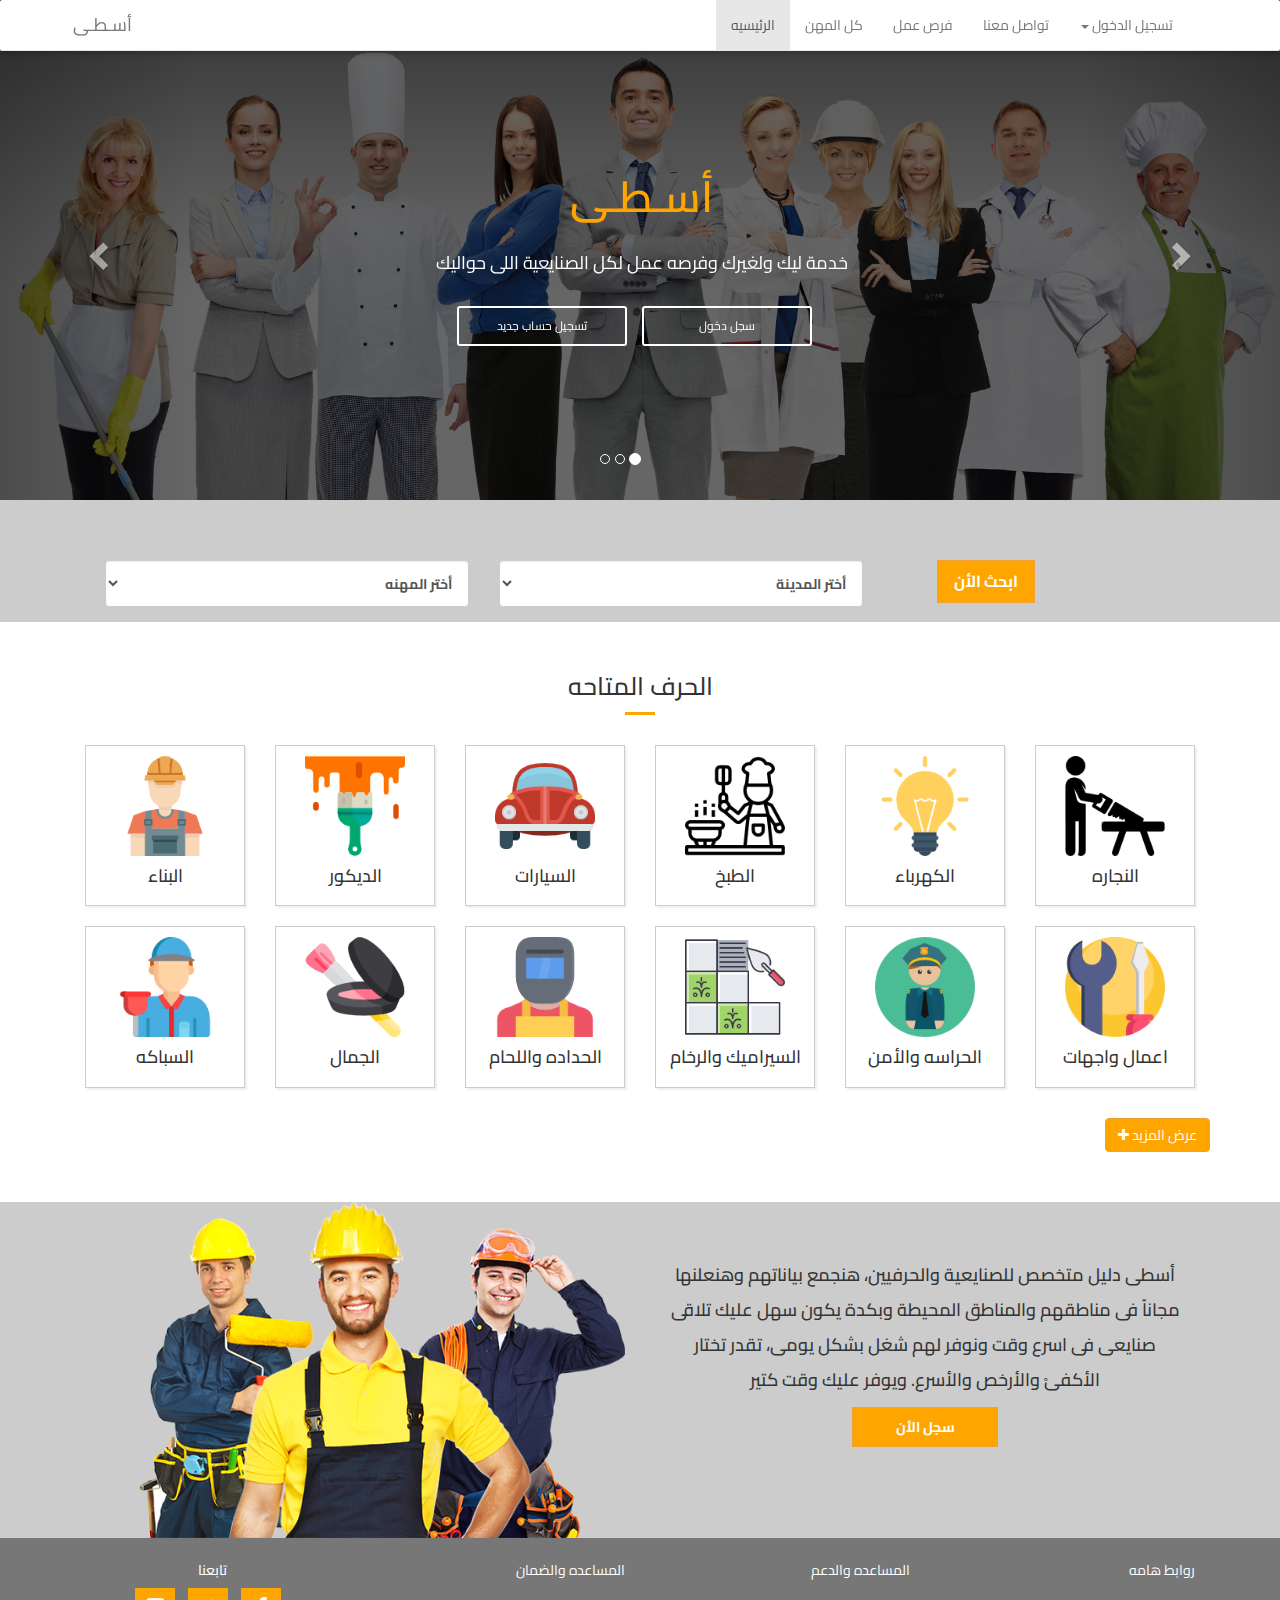
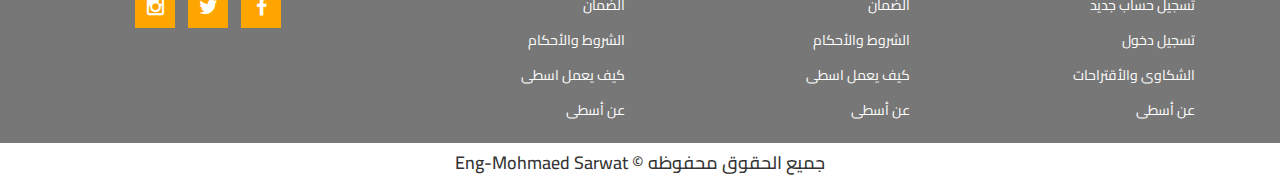
<file: index.html>
<!DOCTYPE html >
<html>
<head>
<meta charset="UTF8">	
<title>Home Page</title>
<!--Include Css Files -->
	    <link rel="stylesheet" href="css/bootstrap.css">
		<link rel="stylesheet" href="css/font-awesome.min.css">
       <link href="https://fonts.googleapis.com/css?family=Cairo" rel="stylesheet"> 
		<link rel="stylesheet" href="css/normalize.css">
		<link rel="stylesheet" href="css/style.css">
<!--End Including Css Files -->
</head>
<body>
    
	<!--Start Navbar-->
    
    <nav class="navbar navbar-default navbar-fixed-top navcarbox" role="navigation">

      <div class="container">
    <!-- Brand and toggle get grouped for better mobile display -->
    <div class="navbar-header">
      <button type="button" class="navbar-toggle" data-toggle="collapse" data-target="#bs-example-navbar-collapse-1">
        <span class="sr-only">Toggle navigation</span>
        <span class="icon-bar"></span>
        <span class="icon-bar"></span>
        <span class="icon-bar"></span>
      </button>
      <a class="navbar-brand" href="#">أسـطـى</a>
    </div>

    <!-- Collect the nav links, forms, and other content for toggling -->
    <div class="collapse navbar-collapse" id="bs-example-navbar-collapse-1">
      
      
      <ul class="nav navbar-nav navbar-right">
          <li class="active"><a href="index.html">الرئيسيه </a></li>
        <li><a href="#">كل المهن </a></li>
        <li><a href="#">فرص عمل </a></li>
             <li><a href="#">تواصل معنا  </a></li>
        <li class="dropdown pull-right">
          <a href="#" class="dropdown-toggle" data-toggle="dropdown">تسجيل  الدخول <b class="caret"></b></a>
          <ul class="dropdown-menu">
            <li><a href="#">سجل دخولك</a></li>
            <li><a href="#">تسجيل حساب </a></li>
            <li class="divider"></li>
            <li><a href="#"> تسجيل  خروج </a></li>
          </ul>
        </li>
   
      </ul>
    </div><!-- /.navbar-collapse -->
      </div><!-- /.container-collapse -->
  </nav>

    <!--End Navbar-->

	<!--Start Carousal --> 
    
    <div class="container-fluid">
	<div class="row">
		<!-- Carousel -->
		
    	<div id="carousel-example-generic" class="carousel slide" data-ride="carousel" data-interval="false">
			<!-- Indicators -->
			<ol class="carousel-indicators">
			  	<li data-target="#carousel-example-generic" data-slide-to="0" class="active"></li>
			    <li data-target="#carousel-example-generic" data-slide-to="1"></li>
			    <li data-target="#carousel-example-generic" data-slide-to="2"></li>
			</ol>
			<!-- Wrapper for slides -->
			<div class="carousel-inner">
			    <div class="item active">
			    	<img src="images/header/head1.jpg" alt="Second slide">
			    	<!-- Static Header -->
                    <div class="header-text text-center hidden-xs">
                       <div class="main_title">
			                <h2>أسـطـى </h2>
			                <p>خدمة ليك ولغيرك وفرصه عمل   لكل الصنايعية اللى حواليك</p>
	            </div>  <div class="">
                                <a class="btn btn-theme btn-sm btn-min-block" href="#">سجل دخول </a><a class="btn btn-theme btn-sm btn-min-block" href="#">تسجيل حساب جديد</a></div>
                    </div><!-- /header-text -->
			    </div>
			    <div class="item">
			    	<img src="images/header/head4.jpg" alt="Second slide">
			    	<!-- Static Header -->
                    <div class="header-text text-center hidden-xs">
                       <div class="main_title ">
			                 <h2>أسـطـى </h2>
			                <p>خدمة ليك ولغيرك وفرصه عمل   لكل الصنايعية اللى حواليك</p>
	            </div>  <div class="">
                                <a class="btn btn-theme btn-sm btn-min-block" href="#">سجل دخول </a><a class="btn btn-theme btn-sm btn-min-block" href="#">تسجيل حساب جديد</a></div>
                    </div><!-- /header-text -->
			    </div>
			   <div class="item">
			    	<img src="images/header/head2.jpg" alt="Second slide">
			    	<!-- Static Header -->
                    <div class="header-text text-center hidden-xs">
                       <div class="main_title ">
			                  <h2>أسـطـى </h2>
			                <p>خدمة ليك ولغيرك وفرصه عمل   لكل الصنايعية اللى حواليك</p>
	            </div>  <div class="">
                                <a class="btn btn-theme btn-sm btn-min-block" href="#">سجل دخول </a><a class="btn btn-theme btn-sm btn-min-block" href="#">تسجيل حساب جديد</a></div>
                    </div><!-- /header-text -->
			    </div>
			</div>
			<!-- Controls -->
			<a class="left carousel-control" href="#carousel-example-generic" data-slide="prev">
		    	<span class="glyphicon glyphicon-chevron-left"></span>
			</a>
			<a class="right carousel-control" href="#carousel-example-generic" data-slide="next">
		    	<span class="glyphicon glyphicon-chevron-right"></span>
			</a>
		</div>
	</div>
</div>
    
    <!--End Carousal -->
    
    <!--Start Search bar -->
    <div class="search-bars">
      <div class="container">
          <div class="row">
             <div class="col-md-10">
                 <form class="form-hoizontal">
                     <div class="form-group">
                        <div class="col-md-5">
                              <select class="form-control">
                               <option value="">أختر المهنه</option>
<optgroup label="السيارات">
<option value="سمكرى-سيارات">سمكرى سيارات</option>
<option value="كهربائى-سيارات">كهربائى سيارات</option>
<option value="دوكو-سيارات">دوكو سيارات</option>
<option value="فني-تكييف-سيارات">فني تكييف سيارات</option>
<option value="ميكانيكي-سيارات-الالمانى">ميكانيكي سيارات الالمانى</option>
<option value="ميكانيكي-عفشه">ميكانيكي عفشه </option>
<option value="ميكانيكي">ميكانيكي شكمانات</option>
<option value="ق">ميكانيكي ديزل </option>
<option value="ميكانيكي-كشف">ميكانيكي كشف</option>
<option value="قطع-غيار-السيارات-الفرنساوى">قطع غيار السيارات الفرنساوى</option>
<option value="سروجي-سيارات">سروجي سيارات</option>
<option value="ميكانيكى">ميكانيكى </option>
<option value="فنى-صناديق-سيارات">فنى صناديق سيارات </option>
<option value="ميكانيكى-عام">ميكانيكى عام</option>
<option value="ميكانيكي-فرامل-وتيل">ميكانيكي فرامل وتيل</option>
<option value="ميكانيكي-تبريد-وتكييف">ميكانيكي تبريد وتكييف</option>
<option value="صانيعى-دوكو-سيارات">صانيعى دوكو سيارات</option>
<option value="57">ميكانيكي معدات ثقيلة</option>
<option value="ميكانيكي-سيارات-بنزين">ميكانيكي سيارات بنزين</option>
<option value="مغسله-سيارات">مغسله سيارات</option>
<option value="4567">تاجر قطع غيار BMW</option>
<option value="تاجر-قطع-غيار-سيارات-المانى">تاجر قطع غيار سيارات المانى</option>
<option value="ميكانيكي-تصليح-كاوتش">ميكانيكي تصليح كاوتش</option>
</optgroup>
<optgroup label="البناء">
<option value="مهندس-معمارى">مهندس معمارى</option>
<option value="تجارة-رمال-واسمنت">تجارة رمال واسمنت</option>
<option value="عامل-شيال">عتال (شيال)</option>
<option value="بنا-عقارات">بنا عقارات</option>
<option value="بناء-قباب-ومأذن-وايقونات-اسلاميه">بناء قباب ومأذن وايقونات اسلاميه</option>
</optgroup>
<optgroup label="النجارة">
<option value="الوميتال">الوميتال</option>
<option value="استورجى">استورجى</option>
<option value="خراط">خراط</option>
<option value="نجار-موبيليا">نجار موبيليا</option>
<option value="نجار-مسلح">نجار مسلح</option>
<option value="نجار-باب-وشباك">نجار باب وشباك</option>
<option value="مقاول-معمارى">مقاول معمارى</option>
<option value="اويمجى">اويمجى</option>
</optgroup>
<optgroup label="الكهرباء">
<option value="كهربائى-عام">كهربائى عام</option>
<option value="كهربائى-سلسيون">كهربائى سلسيون</option>
<option value="كهربائى-ادوات-منزلية">كهربائى ادوات منزلية</option>
<option value="فنى-صيانة-دش">فنى صيانة دش</option>
<option value="فنى-صيانة-آلات-تصوير-مستندات">فنى صيانة آلات تصوير مستندات</option>
<option value="فنى-مصاعد">فنى مصاعد</option>
<option value="غرف-تبريد-وتجميد-ايس-ميكر">غرف تبريد وتجميد ايس ميكر</option>
<option value="فنى-مواتير">فنى مواتير</option>
<option value="كهربائى-باور-وكنترول">كهربائى باور وكنترول</option>
<option value="فنى-صيانة-أوناش">فنى صيانة  أوناش </option>
<option value="صيانة-وتركيب-التكييفات">صيانة وتركيب التكييفات</option>
<option value="فورمان-ماتريال-كنترول">فورمان ماتريال كنترول</option>
<option value="فنى-صيانة-مولدات-كهرباء">فنى صيانة مولدات كهرباء</option>
<option value="فنى-عزل-حرارى">فنى عزل حرارى</option>
</optgroup>
<optgroup label="الطبخ والمؤكلات">
<option value="شيف-مأكولات">شيف مأكولات</option>
<option value="شيف-مخبوزات">شيف مخبوزات</option>
<option value="شيف-حلويات">شيف حلويات</option>
<option value="شيف-جاردن-مانجيه">شيف جاردن مانجيه</option>
<option value="جزار">جزار</option>
<option value="صنايعى-منتجات-ألبان">صنايعى منتجات ألبان</option>
</optgroup>
<optgroup label="الديكور">
<option value="محار-حوائط">محار حوائط</option>
<option value="نحات">نحات</option>
<option value="فنى-نسيج">فنى نسيج</option>
<option value="رسام-زجاج">رسام زجاج</option>
<option value="فنى-زجاج">فنى زجاج</option>
<option value="فنى-نجف-و-تحف-وانتيكات">فنى نجف و تحف وانتيكات</option>
<option value="ارضيات-باركيه">ارضيات باركيه</option>
<option value="فنى-تركيب-موزاييك">فنى تركيب موزاييك</option>
<option value="صخور-صناعية-وشلالات">صخور صناعية وشلالات</option>
<option value="فنى-تركيب-موكيت">فنى تركيب موكيت</option>
<option value="بامبو-خيزران"> بامبو خيزران</option>
<option value="صيانة-وعمل-حمامات-السباحه">صيانة وعمل حمامات السباحه</option>
<option value="مهندس-ديكور">مهندس ديكور</option>
<option value="فنى-جبس">فنى جبس</option>
<option value="مشرف-تشطيبات-واعمال-بياض">مشرف تشطيبات واعمال بياض</option>
<option value="جبس-بورد">جبس بورد</option>
<option value="نقاش">نقاش</option>
</optgroup>
<optgroup label="السباكة">
<option value="فنى-طلمبات">فنى طلمبات</option>
<option value="فنى-فلاتر-وخزانات-ومحطات-المياه">فنى فلاتر وخزانات ومحطات المياه</option>
<option value="فنى-سخانات">فنى سخانات</option>
<option value="مسبك-معادن">مسبك معادن</option>
<option value="سباك">سباك</option>
</optgroup>
<optgroup label="الجمال">
<option value="كوافير-رجالى">كوافير رجالى (حلاق)</option>
<option value="ترزى-رجالى">ترزى رجالى (خياط)</option>
<option value="مصمم-ازياء">مصمم ازياء</option>
<option value="مصور-حفلات-وافراح">مصور حفلات وافراح</option>
<option value="تجهيز-لوازم-افراح">تجهيز لوازم افراح</option>
<option value="كوافير-حريمى">كوافير حريمى</option>
<option value="ترزى-حريمى">ترزى حريمى</option>
</optgroup>
<optgroup label="الحدادة واللحام">
<option value="حداد-مسلح">حداد مسلح</option>
<option value="لحام-كهرباء">لحام كهرباء</option>
<option value="حداد-فيرفوجية">حداد فيرفوجية</option>
<option value="حداد-جمالون-مصانع--براد">حداد جمالون مصانع - براد</option>
<option value="لحام-ارجون-وكهرباء-ضغط-عالى">لحام ارجون وكهرباء ضغط عالى</option>
<option value="فنى-خزن">فنى خزن</option>
<option value="حداد-كريتال">حداد  كريتال</option>
<option value="فنى-لحام-سى-تو">فنى لحام سى  تو</option>
<option value="حداد-عام">حداد عام</option>
</optgroup>
<optgroup label="اخرى">
<option value="منجد">منجد</option>
<option value="ساعاتى">ساعاتى</option>
<option value="مكوجى">مكوجى</option>
<option value="صنايعى-GRC">صنايعى GRC (خطاط دعاية واعلان)</option>
<option value="منجد-ستائر">منجد ستائر</option>
<option value="فنى-تركيب-كاميرات-مراقبه">فنى  تركيب كاميرات مراقبه</option>
<option value="فني-أطارات-وبطاريات">فني أطارات وبطاريات</option>
<option value="سائق-كلارك">سائق كلارك</option>
<option value="عامل-مكنة-اسلاك-شائكة">عامل مكنة اسلاك شائكة </option>
<option value="سائق-لودر">سائق لودر</option>
<option value="سائق-ونش">سائق ونش</option>
<option value="فنى-سقالات">فنى سقالات</option>
<option value="فنى-تركيب-دش">فنى تركيب دش</option>
<option value="سائق">سائق</option>
<option value="عامل-نظافة">عامل نظافة</option>
<option value="ميكانيكى-مصاعد">ميكانيكى مصاعد</option>
<option value="فنى-صيانة-موبيلات">فنى صيانة  موبيلات</option>
<option value="رعاة-مسنين">رعاة مسنين</option>
<option value="جناينى">جناينى</option>
<option value="فنى-تركيب-أنذار-حريق">فنى تركيب أنذار حريق </option>
</optgroup>
<optgroup label="السيراميك والرخام">
<option value="صنايعى-رخام">صنايعى رخام</option>
<option value="مبلط-سيراميك">مبلط  سيراميك</option>
<option value="صنايعي-مزيكوا">صنايعي مزيكوا</option>
</optgroup>
<optgroup label="الحراسة والأمن">
<option value="حارس-امن">حارس امن</option>
<option value="حارس-شخصى">حارس شخصى</option>
<option value="امين-مخازن">امين مخازن</option>
</optgroup>
<optgroup label="الكمبيوتر">
<option value="فنى-كمبيوتر">فنى كمبيوتر</option>
<option value="فنى-شبكات">فنى شبكات</option>
<option value="فنى-تركيب-كاميرات-مراقبة">فنى تركيب كاميرات مراقبة</option>
</optgroup>
<optgroup label="أعمال واجهات">
<option value="اعمال-وجهات-الالمونيوم">اعمال وجهات الالمونيوم</option>
</optgroup>
<optgroup label="أعمال حره">
<option value="عامل-أنتاج">عامل أنتاج</option>
                                  </optgroup>

                              </select>
                        </div>
                 </div>
          <div class="form-group">
                        <div class="col-md-5">
                      <select class="form-control">
                        <option value="">أختر المدينة</option>
<optgroup label="القاهره ">
<option value="46">المهندسين </option>
<option value="48">امبابه</option>
<option value="49">المطار</option>
<option value="64">زهراء المعادى</option>
<option value="65">المقطم</option>
<option value="66">القطاميه </option>
<option value="67">مدينة نصر </option>
<option value="68">زهراء مدينة نصر</option>
<option value="69">التجمع الخامس</option>
<option value="70">محور روض الفرج</option>
<option value="71">جامعة الدول العربية</option>
<option value="72">وادي  النيل</option>
<option value="74">ميدان هليوبليس</option>
<option value="75">الرحاب</option>
<option value="76">مدينه 6 اكتوبر</option>
<option value="77">البساتين الغربيه </option>
<option value="78">المعادى الجديده </option>
<option value="79">بولاق </option>
<option value="81">قصر النيل </option>
<option value="82">الزمالك</option>
<option value="84">مصر الجديده</option>
<option value="89">منشية  ناصر</option>
<option value="90">الزاويا الحمرا</option>
<option value="91">الشرابيه</option>
<option value="92">باب الشعريه</option>
<option value="93">الخليفه</option>
<option value="95">عابدين</option>
<option value="96">الاراسه</option>
<option value="97">وسط البلد</option>
<option value="98">العبور</option>
<option value="99">مدينة  بدر</option>
<option value="100">العباسيه</option>
<option value="101">الاميريه</option>
<option value="102">حدائق القبه</option>
<option value="105">مصر القديمه</option>
<option value="109">باب الخلق</option>
<option value="112">مدينه السلام</option>
<option value="114">رمسيس</option>
<option value="115">ارض اللواء</option>
<option value="116">البساتين</option>
<option value="118">الف مسكن</option>
<option value="122">جسر السويس</option>
<option value="123">السيده عائشه</option>
<option value="124">روكسي</option>
<option value="125">الحرفيين</option>
<option value="126">المريوطية</option>
<option value="131">الهضبة </option>
<option value="134">مدينتى </option>
<option value="135">التجمع الاول</option>
<option value="457">القاهره</option>
<option value="460">مكرم عبيد</option>
</optgroup>
<optgroup label="حلوان">
<option value="1">حلوان </option>
<option value="6">15 مايو </option>
<option value="16">حدائق حلوان </option>
<option value="18">المعسرة </option>
<option value="19">طرة الاسمنت </option>
<option value="20">كوتسيكا </option>
<option value="22">طره البلد</option>
<option value="23">سكنات المعادى </option>
<option value="24">المعادى</option>
<option value="28">حدايق المعادى</option>
<option value="33">دار السلام </option>
<option value="35">الزاهراء</option>
<option value="37">مارى جرجس </option>
<option value="38">الملك الصالح</option>
<option value="39">السيدة زينب</option>
<option value="40">سعد زغلول </option>
<option value="42">احمد عرابى </option>
<option value="43">غمره</option>
<option value="44">الدمرداش</option>
<option value="50">منشية الصدر</option>
<option value="51">كوبرى القبه</option>
<option value="52">حمامات القبه </option>
<option value="53">سراى االقبه </option>
<option value="54">حدائق الزيتون </option>
<option value="55">حلمية الزيتون </option>
<option value="56">عين حلوان</option>
<option value="57">جامعة حلوان</option>
<option value="58">وادى حوف</option>
<option value="59">المطريه </option>
<option value="60">عين شمس </option>
<option value="61">عزبة النخل </option>
<option value="62">المرج</option>
<option value="63">المرج  الجديده </option>
</optgroup>
<optgroup label="الجيزه ">
<option value="2">ساقية مكى </option>
<option value="3">ضواحى الجيزه </option>
<option value="4">محطة الجيزه </option>
<option value="5">فيصل</option>
<option value="7">جامعه القاهره</option>
<option value="9">البحوث</option>
<option value="12">دقى </option>
<option value="13">الجزيره ( أوبرا )</option>
<option value="15">السادات </option>
<option value="17">جمال عبد الناصر </option>
<option value="21">محمد نجيب </option>
<option value="25">عتبه</option>
<option value="26">حسنى مبارك</option>
<option value="27">مسره </option>
<option value="29">روض الفرج </option>
<option value="30">سانت تريز </option>
<option value="31">الخلفاوى</option>
<option value="32">المظلات</option>
<option value="34">كلية الزراعه </option>
<option value="36">المنيب</option>
<option value="45">شبرا</option>
<option value="80">جاردن سيتى </option>
<option value="85">المنيل </option>
<option value="87">الساحل</option>
<option value="88">الوايلى</option>
<option value="103">باب  اللوق</option>
<option value="104">باب اللوق</option>
<option value="106">الوراق</option>
<option value="107">الهرم</option>
<option value="108">صفط اللبن</option>
<option value="110">الحوامديه</option>
<option value="111">الطلبيه</option>
<option value="117">العمرانيه</option>
<option value="119">كرداسه</option>
<option value="120">ابو النمرس</option>
<option value="129">الخصوص</option>
<option value="236">أبو رواش</option>
<option value="237">آوسيم</option>
<option value="239">البدرشين</option>
<option value="240">البراجيل </option>
<option value="241">الحرانية</option>
<option value="243">الدقى </option>
<option value="244">الرمايه</option>
<option value="246">الصحفيين</option>
<option value="247">الصف </option>
<option value="248">العجوزة</option>
<option value="249">العزيزيه</option>
<option value="251">القريه الفرعونيه</option>
<option value="252">الكيت كات</option>
<option value="253">المنصوريه</option>
<option value="256">بتشيتل</option>
<option value="257">بولاق الدكرور</option>
<option value="258">ترسا</option>
<option value="259">جزيرة الدهب وكولدير</option>
<option value="260">حدائق الاهرام</option>
<option value="261">حى  الجيزه</option>
<option value="262">دهشور</option>
<option value="264">سقارة</option>
<option value="265">سوق الاحد</option>
<option value="266">صف البن</option>
<option value="269">كفر هرمس</option>
<option value="270">مركز الجيزه</option>
<option value="271">ميت عقبة </option>
<option value="272">ناهيا</option>
<option value="458">ابو رواش</option>
<option value="459">مدينة الشروق</option>
</optgroup>
<optgroup label="6 اكتوبر">
<option value="113">الشيخ زايد</option>
</optgroup>
<optgroup label="الاسكندرية">
<option value="171">أبو قير</option>
<option value="172">الازريطه</option>
<option value="173">الاسكندريه</option>
<option value="174">الجمرك</option>
<option value="175">الحضره</option>
<option value="176">الدخيله</option>
<option value="177">السيوف </option>
<option value="178">الصالحيه</option>
<option value="179">الظاهريه</option>
<option value="180">العامريه</option>
<option value="181">العصافره</option>
<option value="182">العطارين</option>
<option value="183">العوايد</option>
<option value="184">القبارى</option>
<option value="185">اللبان</option>
<option value="186">المعموره</option>
<option value="187">المكس</option>
<option value="188">المنتزه</option>
<option value="189">المندره</option>
<option value="190">المنشية </option>
<option value="191">النخيل</option>
<option value="192">النزهه</option>
<option value="193">الورديان</option>
<option value="194">باكوس</option>
<option value="195">بحرى والانفوشي</option>
<option value="196">برج العرب</option>
<option value="197">بولكلى </option>
<option value="198">راس التبين</option>
<option value="199">زيزينيا</option>
<option value="200">ستانلى</option>
<option value="201">سابا باشا</option>
<option value="202">سان ستيفانو</option>
<option value="203">سبورتينج</option>
<option value="204">سموحه</option>
<option value="205">سيدى بشر</option>
<option value="206">سيدى جابر</option>
<option value="207">شاطئ</option>
<option value="208">طوسون</option>
<option value="209">عجمى </option>
<option value="210">شدس</option>
<option value="211">فلمنج</option>
<option value="212">فيكتوريا</option>
<option value="213">كامب شيزار</option>
<option value="214">كرموز</option>
<option value="215">كفر عبده</option>
<option value="216">كليوباترا</option>
<option value="217">كوم الدكه</option>
<option value="218">لوران</option>
<option value="219">محرم بيك</option>
<option value="220">محطة الرمل</option>
<option value="221">ميامى</option>
<option value="222">مينا البصل</option>
</optgroup>
<optgroup label="القليوبية	">
<option value="121">شبرا الخيمه	</option>
<option value="128">بنها</option>
<option value="132">الخانقة</option>
<option value="357">الخانكه</option>
<option value="358">الخصوص</option>
<option value="360">القناطر الخيريه </option>
<option value="362">بهتيم</option>
<option value="364">شبين القناطر</option>
<option value="365">طوخ</option>
<option value="366">قليوب</option>
<option value="367">قها</option>
<option value="368">كفر شكر</option>
</optgroup>
<optgroup label="دمياط">
<option value="127">دمياط</option>
<option value="405">الروضه</option>
<option value="406">الزرقا</option>
<option value="407">السرو</option>
<option value="408">دياط الجديده</option>
<option value="409">راس البر</option>
<option value="410">عزبة البرج</option>
<option value="411">فارسكور</option>
<option value="412">كفر البطيخ</option>
<option value="413">كفر سعد</option>
<option value="414">مدينة دمياط</option>
</optgroup>
<optgroup label="كفر الشيخ">
<option value="447">البرلس</option>
<option value="448">الحامول</option>
<option value="449">الرياض</option>
<option value="450">بيلا</option>
<option value="451">دسوق</option>
<option value="452">سيدى سالم</option>
<option value="453">فوه</option>
<option value="454">قلين</option>
<option value="455">مدينة كفر الشيخ </option>
</optgroup>
<optgroup label="اسيوط">
<option value="140">مركز سعد سالم</option>
<option value="154">أبو تيح</option>
<option value="155">البدارى</option>
<option value="156">الغنايم</option>
<option value="157">الفتح</option>
<option value="158">القوصية</option>
<option value="159">ديروط</option>
<option value="160">ساحل سليم</option>
<option value="161">صدفا</option>
<option value="162">مدينة أسيوط</option>
<option value="163">منفلوط</option>
</optgroup>
<optgroup label="المنوفيه ">
<option value="130">قويسنا</option>
<option value="347">اسمون</option>
<option value="348">الباجور</option>
<option value="350">الشهداء</option>
<option value="351">بركة السبع</option>
<option value="352">سرس اللبان</option>
<option value="353">شبين الكوم</option>
<option value="355">منوف</option>
<option value="356">تلا</option>
</optgroup>
<optgroup label="طنطا">
<option value="133">طنطا المدينة</option>
</optgroup>
<optgroup label="الفيوم ">
<option value="138">الوادى الجديد</option>
<option value="339">اطسا</option>
<option value="340">ابشوى</option>
<option value="341">الفيوم الجديده</option>
<option value="342">سنورس</option>
<option value="343">طاميه</option>
<option value="344">مدينة الفيوم</option>
<option value="345">يوسف الصديق</option>
<option value="456">مركز  طاميه</option>
</optgroup>
<optgroup label="الشرقيه ">
<option value="139">الزقازيق</option>
<option value="322">ابو حماد</option>
<option value="323">ابو كبير</option>
<option value="324">اولاد صقر</option>
<option value="325">الابراهيمه</option>
<option value="326">الحسينيه</option>
<option value="327">الزقايق</option>
<option value="328">الصالحيه الجديده</option>
<option value="329">العاشر من رمضان</option>
<option value="330">القرين</option>
<option value="331">الفنايات</option>
<option value="332">بلبيس</option>
<option value="333">ديرب لحم</option>
<option value="334">فاقوس</option>
<option value="335">كفر صقر</option>
<option value="336">مشتول السوق</option>
<option value="337">مينا القمح</option>
<option value="338">مهيا</option>
</optgroup>
<optgroup label="أسوان ">
<option value="141">أبو  الريش</option>
<option value="142">أبو سمبل </option>
<option value="143">أدفو</option>
<option value="144">البصيلية </option>
<option value="145">الرديسيه</option>
<option value="146">السباعيه</option>
<option value="147">دراو</option>
<option value="148">صحارى</option>
<option value="149">كلابشة</option>
<option value="150">كوم أميو</option>
<option value="151">مدينة أسوان</option>
<option value="152">نصر النوبة </option>
<option value="153">ابنوب </option>
</optgroup>
<optgroup label="الاقصر">
<option value="164">الطود</option>
<option value="165">القرنه</option>
<option value="166">مدبنة الاقصر</option>
<option value="167">أرمنت</option>
<option value="168">الزينيه</option>
<option value="169">اسنا</option>
<option value="170">البياضيه</option>
</optgroup>
<optgroup label="الاسماعليه">
<option value="223">ابو صرير </option>
<option value="224">قنطره شرق</option>
<option value="225">قنطره غرب</option>
<option value="226">القصاصين</option>
<option value="227">التل الكبير</option>
<option value="228">فايد</option>
<option value="229">مدينة الاسماعليه</option>
</optgroup>
<optgroup label="البحر الاحمر">
<option value="230">الغردقه</option>
<option value="231">القصير</option>
<option value="232">راس غارب</option>
<option value="233">سفاجا</option>
<option value="234">شلاتين</option>
<option value="235">مرسى علم</option>
</optgroup>
<optgroup label="البحيره">
<option value="273">المحموديه</option>
<option value="274">ابو المطامير</option>
<option value="275">ابو حمص</option>
<option value="276">ادكو</option>
<option value="277">الدلنجات</option>
<option value="278">الرحمانيه</option>
<option value="279">النوباريه الجديده</option>
<option value="280">انتاى الجديده</option>
<option value="281">بدر</option>
<option value="282">حوش عيسي</option>
<option value="283">دمنهور</option>
<option value="284">رشيد</option>
<option value="285">كفر الدوار</option>
<option value="286">كوم حماده</option>
<option value="287">شيراخيت</option>
<option value="288">وادى النطرون</option>
</optgroup>
<optgroup label="الدقهليه">
<option value="289">اجا</option>
<option value="290">اخطاب</option>
<option value="291">الاجماليه</option>
<option value="292">السنبلاوين</option>
<option value="293">المطريه</option>
<option value="294">المنزله</option>
<option value="295">المنصوريه</option>
<option value="296">بلقاس</option>
<option value="297">لنى عبيد</option>
<option value="298">تمر الامديد</option>
<option value="299">جمصه</option>
<option value="300">دكرنس</option>
<option value="301">شربينى</option>
<option value="302">طلخا</option>
<option value="303">مدينة النصر</option>
<option value="304">ميت سلسبيب</option>
<option value="305">ميت غمر</option>
<option value="306">نبروه</option>
</optgroup>
<optgroup label="السويس">
<option value="308">العين السخنه</option>
<option value="309">حى الجنانين</option>
<option value="310">حى الاربعين</option>
<option value="311">حى عتاقة</option>
<option value="312">فيصل السويس</option>
</optgroup>
<optgroup label="الغربيه">
<option value="313">المنصه</option>
<option value="314">المحله الكبرى </option>
<option value="315">السنطه</option>
<option value="316">بسيون</option>
<option value="317">زفتى</option>
<option value="318">سمنود</option>
<option value="319">طنطا</option>
<option value="320">كفر الزيات</option>
<option value="321">قطور</option>
</optgroup>
<optgroup label="المنيا">
<option value="369">ابو قرفاص</option>
<option value="370">العدوه</option>
<option value="371">المنيا الجديده</option>
<option value="372">بنى مزار</option>
<option value="373">ديرمواس</option>
<option value="374">سمالوط</option>
<option value="375">مدينة المنيا  </option>
<option value="376">مطاى</option>
<option value="377">مغاغه ملوى</option>
</optgroup>
<optgroup label="الوادى الجديد">
<option value="378">الخارجه</option>
<option value="379">الداخله</option>
<option value="380">الفرافره</option>
<option value="381">باريس</option>
<option value="382">بلاط</option>
<option value="383">مدينة موط</option>
</optgroup>
<optgroup label="بنى سويف ">
<option value="384">اهناسيا</option>
<option value="385">الواسطى</option>
<option value="386">بيا</option>
<option value="387">ناصر</option>
<option value="388">بنى سويف الجديده</option>
<option value="389">سمسطا</option>
</optgroup>
<optgroup label="بورسعيد">
<option value="390">حى الجنوب </option>
<option value="391">حى الزهور</option>
<option value="392">حى الطواحى</option>
<option value="393">حى الشرق </option>
<option value="394">حى العرب</option>
<option value="395">مدينة بورفؤاد</option>
</optgroup>
<optgroup label="جنوب سيناء">
<option value="396">ابوريس</option>
<option value="397">ابو زينمه</option>
<option value="398">دهب</option>
<option value="399">رس السدر </option>
<option value="400">سانت كاثرين</option>
<option value="401">شرم الشيخ</option>
<option value="402">طابا</option>
<option value="403">طور سيناء</option>
<option value="404">نويبع</option>
</optgroup>
<optgroup label="سوهاج">
<option value="415">اخميم</option>
<option value="416">البيلنا</option>
<option value="417">العسيرات</option>
<option value="418">المراغه</option>
<option value="419">المنشاه</option>
<option value="420">جرجا</option>
<option value="421">جهينه</option>
<option value="422">دار السلام</option>
<option value="423">ساقلته</option>
<option value="424">طما</option>
<option value="425">طهطا</option>
</optgroup>
<optgroup label="شمال سيناء">
<option value="426">الحسنه</option>
<option value="427">الشيخ زويد</option>
<option value="428">العريش</option>
<option value="429">العبد</option>
<option value="430">نجل</option>
<option value="431">رفح</option>
</optgroup>
<optgroup label="قنا">
<option value="432">ابو تشت</option>
<option value="433">الوقف</option>
<option value="434">شنا</option>
<option value="435">فرشوط</option>
<option value="436">قفط</option>
<option value="437">قوص</option>
<option value="438">مدينة قنا</option>
<option value="439">نجع حمادى</option>
</optgroup>
<optgroup label="مطروح">
<option value="440">مرسي مطروح</option>
<option value="441">سيوه</option>
<option value="442">برانى</option>
<option value="443">النجيله</option>
<option value="444">العلمين</option>
<option value="445">الضيعه</option>
<option value="446">السلوم</option>
</optgroup>
                      </select>
                    
              </div>
                     </div>
                
            
                   <button class="btn btn-warning btn-lg">ابحث الأن</button>
                     </form>
                  </div>
              </div>
          </div> 
      </div>
    </div>
    <!--End Search bar -->
    
    <!--Start Elheraf Section -->
      <div class="jobs">
          <h3 class="text-center"> الحرف  المتاحه </h3>
            <div class="container">
                <div class="cat">
                
            <!--pakage-->
                <div class="row">
                  <div class="col-md-12">
                        <div class="col-md-2">
                  <div class="job">
                    <img src="images/catigores/worker.png" alt="worker">
                     <h4>البناء </h4>
                  </div>
              </div>
                        <div class="col-md-2">
                  <div class="job">
                    <img src="images/catigores/painting.png" alt="worker">
                     <h4>الديكور </h4>
                  </div>
              </div>
                        <div class="col-md-2">
                  <div class="job">
                    <img src="images/catigores/car.png" alt="worker">
                     <h4>السيارات  </h4>
                  </div>
              </div>
                        <div class="col-md-2">
                  <div class="job">
                    <img src="images/catigores/cooking.png" alt="worker">
                     <h4>الطبخ  </h4>
                  </div>
              </div>
                        <div class="col-md-2">
                  <div class="job">
                    <img src="images/catigores/idea.png" alt="worker">
                     <h4>الكهرباء  </h4>
                  </div>
              </div>
                        <div class="col-md-2">
                  <div class="job">
                    <img src="images/catigores/carpenter.png" alt="worker">
                     <h4>النجاره </h4>
                  </div>
              </div>
                </div>
               </div>
             <!--pakage-->
             <div class="row">
                <div class="col-md-12">
             <!--pakage-->
                    <div class="col-md-2">
                  <div class="job">
                    <img src="images/catigores/plumber.png" alt="worker">
                     <h4>السباكه  </h4>
                  </div>
              </div>
                    <div class="col-md-2">
                  <div class="job">
                    <img src="images/catigores/make-up.png" alt="worker">
                     <h4>الجمال  </h4>
                  </div>
              </div>
                    <div class="col-md-2">
                  <div class="job">
                    <img src="images/catigores/welder.png" alt="worker">
                     <h4>الحداده واللحام  </h4>
                  </div>
              </div>
                    <div class="col-md-2">
                  <div class="job">
                    <img src="images/catigores/tile.png" alt="worker">
                     <h4>السيراميك والرخام  </h4>
                  </div>
              </div>
                    <div class="col-md-2">
                  <div class="job">
                    <img src="images/catigores/policeman.png" alt="worker">
                     <h4>الحراسه والأمن  </h4>
                  </div>
              </div>
                    <div class="col-md-2">
                  <div class="job">
                    <img src="images/catigores/tools.png" alt="worker">
                     <h4>اعمال واجهات  </h4>
                  </div>
              </div>
             <!--pakage-->
                 </div>
            </div>
                
        
           
              
            

            
               </div>
               <a class="btn btn-warning">عرض المزيد <i class="fa fa-plus"></i></a> 
         
          </div>
     </div>
      
    <!--End Elheeref Section --> 
    
    <!--Start Description Section-->
      <div class="about">
         <div class="container">
           <div class="col-md-6">
              <img src="images/workers.png" alt="workers">
             </div>
             <div class="col-md-6">
                 <div class="description">
                 <h4> <span>أسطى</span> دليل متخصص للصنايعية والحرفيين، هنجمع بياناتهم وهنعلنها مجاناً فى مناطقهم والمناطق المحيطة وبكدة يكون سهل عليك تلاقى صنايعى فى اسرع وقت ونوفر لهم شغل بشكل يومى، تقدر تختار الأكفىْ والأرخص والأسرع. ويوفر عليك وقت كتير 
                 
                </h4>
                        <button class="btn btn-warning"> سجل الأن </button>
                 </div>
             </div>
          </div>
       </div>
      <!--End Description Section-->
    
    
    
    <!--Start Footer -->
     <div class="footer">
         <div class="container">
           <div class="col-md-3">
              <h5>تابعنا </h5>
               <ul class="social">
                   <li><i class="fa fa-facebook"></i></li>
                   <li><i class="fa fa-twitter"></i></li>
                   <li><i class="fa fa-instagram"></i></li>
                   
               </ul>
            </div> 
              <div class="col-md-3">
                 <ul class="links">
                     <li>المساعده والضمان </li>
                     <li> الضمان</li>
                     <li> الشروط والأحكام</li>
                     <li> كيف يعمل اسطى </li>
                     <li> عن أسطى</li>
                     
                 </ul>  
            </div> 
              <div class="col-md-3">
                   <ul class="links">
                     <li>المساعده والدعم </li>
                     <li> الضمان</li>
                     <li> الشروط والأحكام</li>
                     <li> كيف يعمل اسطى </li>
                     <li> عن أسطى</li>
                     
                 </ul>
            </div> 
             
                 <div class="col-md-3">
                   <ul class="links">
                     <li>روابط هامه  </li>
                     <li> تسجيل  حساب جديد </li>
                     <li>تسجيل  دخول </li>
                     <li>الشكاوى  والأقتراحات </li>
                     <li> عن أسطى</li>
                     
                 </ul>
            </div>
             
         
         </div>
     </div>
    <!--End Footer --> 
    
 <div class="sub-footer">
  <h4 class="text-center">جميع الحقوق محفوظه   &copy;  Eng-Mohmaed Sarwat</h4>   
    
 </div>
	
<!--Include Js Files -->
	<script src="js/jquery-1.12.0.min.js"></script>
	<script src="js/bootstrap.min.js"></script>
    <script src="js/wow.min.js"></script>
	<script src="js/active.js"></script>
<!--End Including Js Files -->
</body>
</html>
</file>
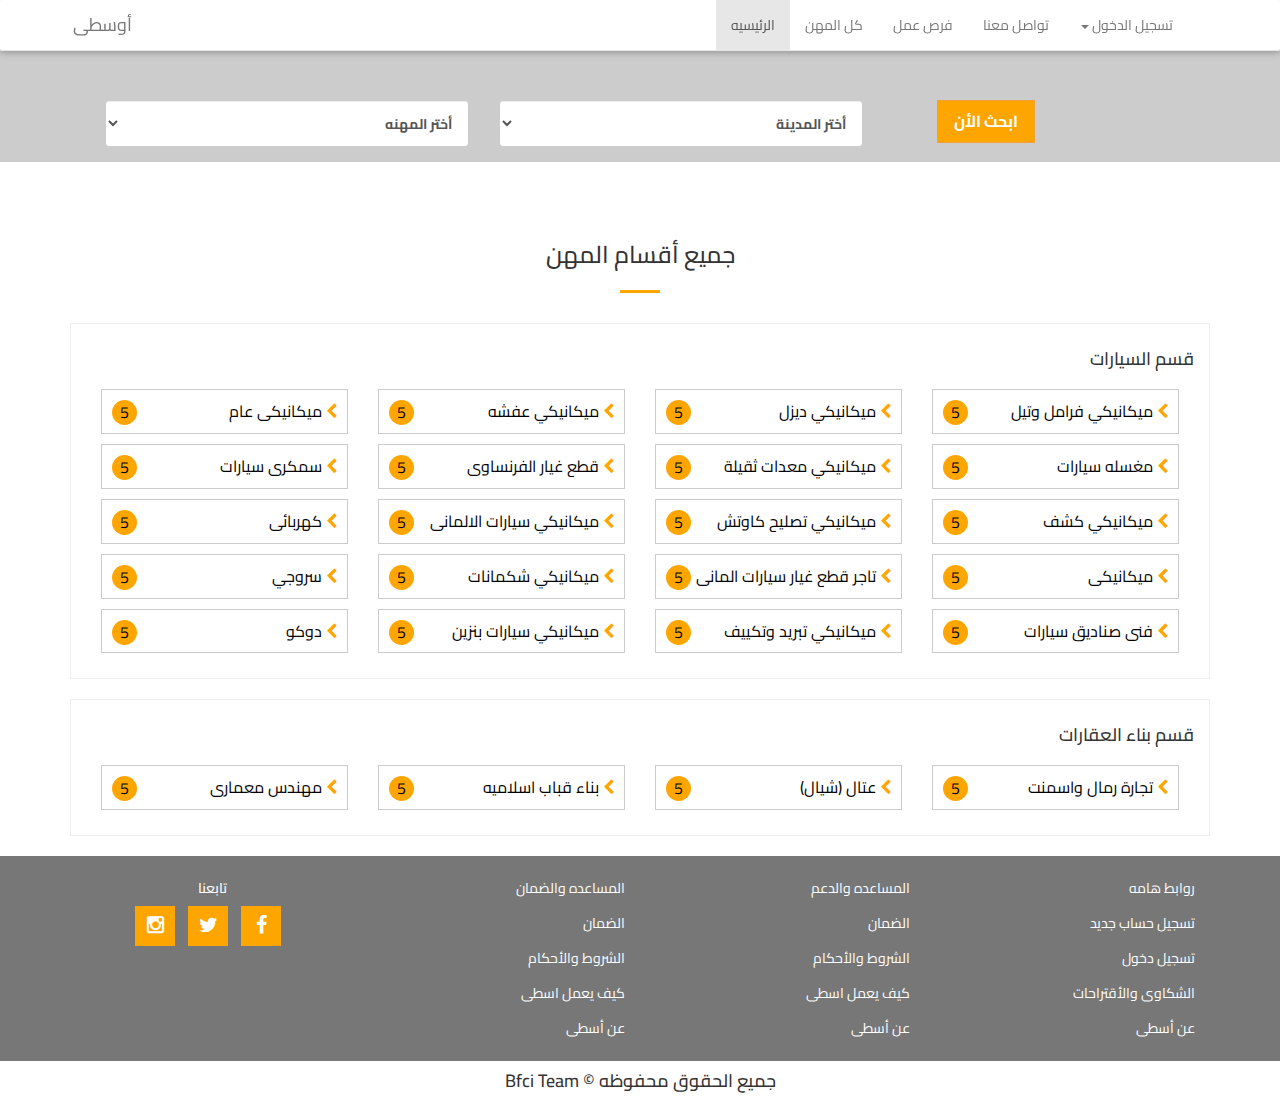
<file: catigory.html>
<!DOCTYPE html >
<html>
<head>
<meta charset="UTF8">	
<title>Home Page</title>
<!--Include Css Files -->
	    <link rel="stylesheet" href="css/bootstrap.css">
		<link rel="stylesheet" href="css/font-awesome.min.css">
       <link href="https://fonts.googleapis.com/css?family=Cairo" rel="stylesheet"> 
		<link rel="stylesheet" href="css/normalize.css">
		<link rel="stylesheet" href="css/style.css">
<!--End Including Css Files -->
</head>
<body>
    
	<!--Start Navbar-->
    
    <nav class="navbar navbar-default navbar-fixed-top navcarbox" role="navigation">

      <div class="container">
    <!-- Brand and toggle get grouped for better mobile display -->
    <div class="navbar-header">
      <button type="button" class="navbar-toggle" data-toggle="collapse" data-target="#bs-example-navbar-collapse-1">
        <span class="sr-only">Toggle navigation</span>
        <span class="icon-bar"></span>
        <span class="icon-bar"></span>
        <span class="icon-bar"></span>
      </button>
      <a class="navbar-brand" href="#">أوسطى</a>
    </div>

    <!-- Collect the nav links, forms, and other content for toggling -->
    <div class="collapse navbar-collapse" id="bs-example-navbar-collapse-1">
      
      
      <ul class="nav navbar-nav navbar-right">
          <li class="active"><a href="index.html">الرئيسيه </a></li>
        <li><a href="#">كل المهن </a></li>
        <li><a href="#">فرص عمل </a></li>
             <li><a href="#">تواصل معنا  </a></li>
        <li class="dropdown pull-right">
          <a href="#" class="dropdown-toggle" data-toggle="dropdown">تسجيل  الدخول <b class="caret"></b></a>
          <ul class="dropdown-menu">
            <li><a href="#">سجل دخولك</a></li>
            <li><a href="#">تسجيل حساب </a></li>
            <li class="divider"></li>
            <li><a href="#"> تسجيل  خروج </a></li>
          </ul>
        </li>
   
      </ul>
    </div><!-- /.navbar-collapse -->
      </div><!-- /.container-collapse -->
  </nav>

    <!--End Navbar-->
    
    
       
    <!--Start Search bar -->

    <div class="search-bars try-search">
      <div class="container">
          <div class="row">
             <div class="col-md-10">
                 <form class="form-hoizontal">
                     <div class="form-group">
                        <div class="col-md-5">
                            <select class="form-control">
                               <option value="">أختر المهنه</option>
<optgroup label="السيارات">
<option value="سمكرى-سيارات">سمكرى سيارات</option>
<option value="كهربائى-سيارات">كهربائى سيارات</option>
<option value="دوكو-سيارات">دوكو سيارات</option>
<option value="فني-تكييف-سيارات">فني تكييف سيارات</option>
<option value="ميكانيكي-سيارات-الالمانى">ميكانيكي سيارات الالمانى</option>
<option value="ميكانيكي-عفشه">ميكانيكي عفشه </option>
<option value="ميكانيكي">ميكانيكي شكمانات</option>
<option value="ق">ميكانيكي ديزل </option>
<option value="ميكانيكي-كشف">ميكانيكي كشف</option>
<option value="قطع-غيار-السيارات-الفرنساوى">قطع غيار السيارات الفرنساوى</option>
<option value="سروجي-سيارات">سروجي سيارات</option>
<option value="ميكانيكى">ميكانيكى </option>
<option value="فنى-صناديق-سيارات">فنى صناديق سيارات </option>
<option value="ميكانيكى-عام">ميكانيكى عام</option>
<option value="ميكانيكي-فرامل-وتيل">ميكانيكي فرامل وتيل</option>
<option value="ميكانيكي-تبريد-وتكييف">ميكانيكي تبريد وتكييف</option>
<option value="صانيعى-دوكو-سيارات">صانيعى دوكو سيارات</option>
<option value="57">ميكانيكي معدات ثقيلة</option>
<option value="ميكانيكي-سيارات-بنزين">ميكانيكي سيارات بنزين</option>
<option value="مغسله-سيارات">مغسله سيارات</option>
<option value="4567">تاجر قطع غيار BMW</option>
<option value="تاجر-قطع-غيار-سيارات-المانى">تاجر قطع غيار سيارات المانى</option>
<option value="ميكانيكي-تصليح-كاوتش">ميكانيكي تصليح كاوتش</option>
</optgroup>
<optgroup label="البناء">
<option value="مهندس-معمارى">مهندس معمارى</option>
<option value="تجارة-رمال-واسمنت">تجارة رمال واسمنت</option>
<option value="عامل-شيال">عتال (شيال)</option>
<option value="بنا-عقارات">بنا عقارات</option>
<option value="بناء-قباب-ومأذن-وايقونات-اسلاميه">بناء قباب ومأذن وايقونات اسلاميه</option>
</optgroup>
<optgroup label="النجارة">
<option value="الوميتال">الوميتال</option>
<option value="استورجى">استورجى</option>
<option value="خراط">خراط</option>
<option value="نجار-موبيليا">نجار موبيليا</option>
<option value="نجار-مسلح">نجار مسلح</option>
<option value="نجار-باب-وشباك">نجار باب وشباك</option>
<option value="مقاول-معمارى">مقاول معمارى</option>
<option value="اويمجى">اويمجى</option>
</optgroup>
<optgroup label="الكهرباء">
<option value="كهربائى-عام">كهربائى عام</option>
<option value="كهربائى-سلسيون">كهربائى سلسيون</option>
<option value="كهربائى-ادوات-منزلية">كهربائى ادوات منزلية</option>
<option value="فنى-صيانة-دش">فنى صيانة دش</option>
<option value="فنى-صيانة-آلات-تصوير-مستندات">فنى صيانة آلات تصوير مستندات</option>
<option value="فنى-مصاعد">فنى مصاعد</option>
<option value="غرف-تبريد-وتجميد-ايس-ميكر">غرف تبريد وتجميد ايس ميكر</option>
<option value="فنى-مواتير">فنى مواتير</option>
<option value="كهربائى-باور-وكنترول">كهربائى باور وكنترول</option>
<option value="فنى-صيانة-أوناش">فنى صيانة  أوناش </option>
<option value="صيانة-وتركيب-التكييفات">صيانة وتركيب التكييفات</option>
<option value="فورمان-ماتريال-كنترول">فورمان ماتريال كنترول</option>
<option value="فنى-صيانة-مولدات-كهرباء">فنى صيانة مولدات كهرباء</option>
<option value="فنى-عزل-حرارى">فنى عزل حرارى</option>
</optgroup>
<optgroup label="الطبخ والمؤكلات">
<option value="شيف-مأكولات">شيف مأكولات</option>
<option value="شيف-مخبوزات">شيف مخبوزات</option>
<option value="شيف-حلويات">شيف حلويات</option>
<option value="شيف-جاردن-مانجيه">شيف جاردن مانجيه</option>
<option value="جزار">جزار</option>
<option value="صنايعى-منتجات-ألبان">صنايعى منتجات ألبان</option>
</optgroup>
<optgroup label="الديكور">
<option value="محار-حوائط">محار حوائط</option>
<option value="نحات">نحات</option>
<option value="فنى-نسيج">فنى نسيج</option>
<option value="رسام-زجاج">رسام زجاج</option>
<option value="فنى-زجاج">فنى زجاج</option>
<option value="فنى-نجف-و-تحف-وانتيكات">فنى نجف و تحف وانتيكات</option>
<option value="ارضيات-باركيه">ارضيات باركيه</option>
<option value="فنى-تركيب-موزاييك">فنى تركيب موزاييك</option>
<option value="صخور-صناعية-وشلالات">صخور صناعية وشلالات</option>
<option value="فنى-تركيب-موكيت">فنى تركيب موكيت</option>
<option value="بامبو-خيزران"> بامبو خيزران</option>
<option value="صيانة-وعمل-حمامات-السباحه">صيانة وعمل حمامات السباحه</option>
<option value="مهندس-ديكور">مهندس ديكور</option>
<option value="فنى-جبس">فنى جبس</option>
<option value="مشرف-تشطيبات-واعمال-بياض">مشرف تشطيبات واعمال بياض</option>
<option value="جبس-بورد">جبس بورد</option>
<option value="نقاش">نقاش</option>
</optgroup>
<optgroup label="السباكة">
<option value="فنى-طلمبات">فنى طلمبات</option>
<option value="فنى-فلاتر-وخزانات-ومحطات-المياه">فنى فلاتر وخزانات ومحطات المياه</option>
<option value="فنى-سخانات">فنى سخانات</option>
<option value="مسبك-معادن">مسبك معادن</option>
<option value="سباك">سباك</option>
</optgroup>
<optgroup label="الجمال">
<option value="كوافير-رجالى">كوافير رجالى (حلاق)</option>
<option value="ترزى-رجالى">ترزى رجالى (خياط)</option>
<option value="مصمم-ازياء">مصمم ازياء</option>
<option value="مصور-حفلات-وافراح">مصور حفلات وافراح</option>
<option value="تجهيز-لوازم-افراح">تجهيز لوازم افراح</option>
<option value="كوافير-حريمى">كوافير حريمى</option>
<option value="ترزى-حريمى">ترزى حريمى</option>
</optgroup>
<optgroup label="الحدادة واللحام">
<option value="حداد-مسلح">حداد مسلح</option>
<option value="لحام-كهرباء">لحام كهرباء</option>
<option value="حداد-فيرفوجية">حداد فيرفوجية</option>
<option value="حداد-جمالون-مصانع--براد">حداد جمالون مصانع - براد</option>
<option value="لحام-ارجون-وكهرباء-ضغط-عالى">لحام ارجون وكهرباء ضغط عالى</option>
<option value="فنى-خزن">فنى خزن</option>
<option value="حداد-كريتال">حداد  كريتال</option>
<option value="فنى-لحام-سى-تو">فنى لحام سى  تو</option>
<option value="حداد-عام">حداد عام</option>
</optgroup>
<optgroup label="اخرى">
<option value="منجد">منجد</option>
<option value="ساعاتى">ساعاتى</option>
<option value="مكوجى">مكوجى</option>
<option value="صنايعى-GRC">صنايعى GRC (خطاط دعاية واعلان)</option>
<option value="منجد-ستائر">منجد ستائر</option>
<option value="فنى-تركيب-كاميرات-مراقبه">فنى  تركيب كاميرات مراقبه</option>
<option value="فني-أطارات-وبطاريات">فني أطارات وبطاريات</option>
<option value="سائق-كلارك">سائق كلارك</option>
<option value="عامل-مكنة-اسلاك-شائكة">عامل مكنة اسلاك شائكة </option>
<option value="سائق-لودر">سائق لودر</option>
<option value="سائق-ونش">سائق ونش</option>
<option value="فنى-سقالات">فنى سقالات</option>
<option value="فنى-تركيب-دش">فنى تركيب دش</option>
<option value="سائق">سائق</option>
<option value="عامل-نظافة">عامل نظافة</option>
<option value="ميكانيكى-مصاعد">ميكانيكى مصاعد</option>
<option value="فنى-صيانة-موبيلات">فنى صيانة  موبيلات</option>
<option value="رعاة-مسنين">رعاة مسنين</option>
<option value="جناينى">جناينى</option>
<option value="فنى-تركيب-أنذار-حريق">فنى تركيب أنذار حريق </option>
</optgroup>
<optgroup label="السيراميك والرخام">
<option value="صنايعى-رخام">صنايعى رخام</option>
<option value="مبلط-سيراميك">مبلط  سيراميك</option>
<option value="صنايعي-مزيكوا">صنايعي مزيكوا</option>
</optgroup>
<optgroup label="الحراسة والأمن">
<option value="حارس-امن">حارس امن</option>
<option value="حارس-شخصى">حارس شخصى</option>
<option value="امين-مخازن">امين مخازن</option>
</optgroup>
<optgroup label="الكمبيوتر">
<option value="فنى-كمبيوتر">فنى كمبيوتر</option>
<option value="فنى-شبكات">فنى شبكات</option>
<option value="فنى-تركيب-كاميرات-مراقبة">فنى تركيب كاميرات مراقبة</option>
</optgroup>
<optgroup label="أعمال واجهات">
<option value="اعمال-وجهات-الالمونيوم">اعمال وجهات الالمونيوم</option>
</optgroup>
<optgroup label="أعمال حره">
<option value="عامل-أنتاج">عامل أنتاج</option>
                                  </optgroup>

                              </select>
                        </div>
                 </div>
          <div class="form-group">
                        <div class="col-md-5">
                      <select class="form-control">
                       <option value="">أختر المدينة</option>
<optgroup label="القاهره ">
<option value="46">المهندسين </option>
<option value="48">امبابه</option>
<option value="49">المطار</option>
<option value="64">زهراء المعادى</option>
<option value="65">المقطم</option>
<option value="66">القطاميه </option>
<option value="67">مدينة نصر </option>
<option value="68">زهراء مدينة نصر</option>
<option value="69">التجمع الخامس</option>
<option value="70">محور روض الفرج</option>
<option value="71">جامعة الدول العربية</option>
<option value="72">وادي  النيل</option>
<option value="74">ميدان هليوبليس</option>
<option value="75">الرحاب</option>
<option value="76">مدينه 6 اكتوبر</option>
<option value="77">البساتين الغربيه </option>
<option value="78">المعادى الجديده </option>
<option value="79">بولاق </option>
<option value="81">قصر النيل </option>
<option value="82">الزمالك</option>
<option value="84">مصر الجديده</option>
<option value="89">منشية  ناصر</option>
<option value="90">الزاويا الحمرا</option>
<option value="91">الشرابيه</option>
<option value="92">باب الشعريه</option>
<option value="93">الخليفه</option>
<option value="95">عابدين</option>
<option value="96">الاراسه</option>
<option value="97">وسط البلد</option>
<option value="98">العبور</option>
<option value="99">مدينة  بدر</option>
<option value="100">العباسيه</option>
<option value="101">الاميريه</option>
<option value="102">حدائق القبه</option>
<option value="105">مصر القديمه</option>
<option value="109">باب الخلق</option>
<option value="112">مدينه السلام</option>
<option value="114">رمسيس</option>
<option value="115">ارض اللواء</option>
<option value="116">البساتين</option>
<option value="118">الف مسكن</option>
<option value="122">جسر السويس</option>
<option value="123">السيده عائشه</option>
<option value="124">روكسي</option>
<option value="125">الحرفيين</option>
<option value="126">المريوطية</option>
<option value="131">الهضبة </option>
<option value="134">مدينتى </option>
<option value="135">التجمع الاول</option>
<option value="457">القاهره</option>
<option value="460">مكرم عبيد</option>
</optgroup>
<optgroup label="حلوان">
<option value="1">حلوان </option>
<option value="6">15 مايو </option>
<option value="16">حدائق حلوان </option>
<option value="18">المعسرة </option>
<option value="19">طرة الاسمنت </option>
<option value="20">كوتسيكا </option>
<option value="22">طره البلد</option>
<option value="23">سكنات المعادى </option>
<option value="24">المعادى</option>
<option value="28">حدايق المعادى</option>
<option value="33">دار السلام </option>
<option value="35">الزاهراء</option>
<option value="37">مارى جرجس </option>
<option value="38">الملك الصالح</option>
<option value="39">السيدة زينب</option>
<option value="40">سعد زغلول </option>
<option value="42">احمد عرابى </option>
<option value="43">غمره</option>
<option value="44">الدمرداش</option>
<option value="50">منشية الصدر</option>
<option value="51">كوبرى القبه</option>
<option value="52">حمامات القبه </option>
<option value="53">سراى االقبه </option>
<option value="54">حدائق الزيتون </option>
<option value="55">حلمية الزيتون </option>
<option value="56">عين حلوان</option>
<option value="57">جامعة حلوان</option>
<option value="58">وادى حوف</option>
<option value="59">المطريه </option>
<option value="60">عين شمس </option>
<option value="61">عزبة النخل </option>
<option value="62">المرج</option>
<option value="63">المرج  الجديده </option>
</optgroup>
<optgroup label="الجيزه ">
<option value="2">ساقية مكى </option>
<option value="3">ضواحى الجيزه </option>
<option value="4">محطة الجيزه </option>
<option value="5">فيصل</option>
<option value="7">جامعه القاهره</option>
<option value="9">البحوث</option>
<option value="12">دقى </option>
<option value="13">الجزيره ( أوبرا )</option>
<option value="15">السادات </option>
<option value="17">جمال عبد الناصر </option>
<option value="21">محمد نجيب </option>
<option value="25">عتبه</option>
<option value="26">حسنى مبارك</option>
<option value="27">مسره </option>
<option value="29">روض الفرج </option>
<option value="30">سانت تريز </option>
<option value="31">الخلفاوى</option>
<option value="32">المظلات</option>
<option value="34">كلية الزراعه </option>
<option value="36">المنيب</option>
<option value="45">شبرا</option>
<option value="80">جاردن سيتى </option>
<option value="85">المنيل </option>
<option value="87">الساحل</option>
<option value="88">الوايلى</option>
<option value="103">باب  اللوق</option>
<option value="104">باب اللوق</option>
<option value="106">الوراق</option>
<option value="107">الهرم</option>
<option value="108">صفط اللبن</option>
<option value="110">الحوامديه</option>
<option value="111">الطلبيه</option>
<option value="117">العمرانيه</option>
<option value="119">كرداسه</option>
<option value="120">ابو النمرس</option>
<option value="129">الخصوص</option>
<option value="236">أبو رواش</option>
<option value="237">آوسيم</option>
<option value="239">البدرشين</option>
<option value="240">البراجيل </option>
<option value="241">الحرانية</option>
<option value="243">الدقى </option>
<option value="244">الرمايه</option>
<option value="246">الصحفيين</option>
<option value="247">الصف </option>
<option value="248">العجوزة</option>
<option value="249">العزيزيه</option>
<option value="251">القريه الفرعونيه</option>
<option value="252">الكيت كات</option>
<option value="253">المنصوريه</option>
<option value="256">بتشيتل</option>
<option value="257">بولاق الدكرور</option>
<option value="258">ترسا</option>
<option value="259">جزيرة الدهب وكولدير</option>
<option value="260">حدائق الاهرام</option>
<option value="261">حى  الجيزه</option>
<option value="262">دهشور</option>
<option value="264">سقارة</option>
<option value="265">سوق الاحد</option>
<option value="266">صف البن</option>
<option value="269">كفر هرمس</option>
<option value="270">مركز الجيزه</option>
<option value="271">ميت عقبة </option>
<option value="272">ناهيا</option>
<option value="458">ابو رواش</option>
<option value="459">مدينة الشروق</option>
</optgroup>
<optgroup label="6 اكتوبر">
<option value="113">الشيخ زايد</option>
</optgroup>
<optgroup label="الاسكندرية">
<option value="171">أبو قير</option>
<option value="172">الازريطه</option>
<option value="173">الاسكندريه</option>
<option value="174">الجمرك</option>
<option value="175">الحضره</option>
<option value="176">الدخيله</option>
<option value="177">السيوف </option>
<option value="178">الصالحيه</option>
<option value="179">الظاهريه</option>
<option value="180">العامريه</option>
<option value="181">العصافره</option>
<option value="182">العطارين</option>
<option value="183">العوايد</option>
<option value="184">القبارى</option>
<option value="185">اللبان</option>
<option value="186">المعموره</option>
<option value="187">المكس</option>
<option value="188">المنتزه</option>
<option value="189">المندره</option>
<option value="190">المنشية </option>
<option value="191">النخيل</option>
<option value="192">النزهه</option>
<option value="193">الورديان</option>
<option value="194">باكوس</option>
<option value="195">بحرى والانفوشي</option>
<option value="196">برج العرب</option>
<option value="197">بولكلى </option>
<option value="198">راس التبين</option>
<option value="199">زيزينيا</option>
<option value="200">ستانلى</option>
<option value="201">سابا باشا</option>
<option value="202">سان ستيفانو</option>
<option value="203">سبورتينج</option>
<option value="204">سموحه</option>
<option value="205">سيدى بشر</option>
<option value="206">سيدى جابر</option>
<option value="207">شاطئ</option>
<option value="208">طوسون</option>
<option value="209">عجمى </option>
<option value="210">شدس</option>
<option value="211">فلمنج</option>
<option value="212">فيكتوريا</option>
<option value="213">كامب شيزار</option>
<option value="214">كرموز</option>
<option value="215">كفر عبده</option>
<option value="216">كليوباترا</option>
<option value="217">كوم الدكه</option>
<option value="218">لوران</option>
<option value="219">محرم بيك</option>
<option value="220">محطة الرمل</option>
<option value="221">ميامى</option>
<option value="222">مينا البصل</option>
</optgroup>
<optgroup label="القليوبية	">
<option value="121">شبرا الخيمه	</option>
<option value="128">بنها</option>
<option value="132">الخانقة</option>
<option value="357">الخانكه</option>
<option value="358">الخصوص</option>
<option value="360">القناطر الخيريه </option>
<option value="362">بهتيم</option>
<option value="364">شبين القناطر</option>
<option value="365">طوخ</option>
<option value="366">قليوب</option>
<option value="367">قها</option>
<option value="368">كفر شكر</option>
</optgroup>
<optgroup label="دمياط">
<option value="127">دمياط</option>
<option value="405">الروضه</option>
<option value="406">الزرقا</option>
<option value="407">السرو</option>
<option value="408">دياط الجديده</option>
<option value="409">راس البر</option>
<option value="410">عزبة البرج</option>
<option value="411">فارسكور</option>
<option value="412">كفر البطيخ</option>
<option value="413">كفر سعد</option>
<option value="414">مدينة دمياط</option>
</optgroup>
<optgroup label="كفر الشيخ">
<option value="447">البرلس</option>
<option value="448">الحامول</option>
<option value="449">الرياض</option>
<option value="450">بيلا</option>
<option value="451">دسوق</option>
<option value="452">سيدى سالم</option>
<option value="453">فوه</option>
<option value="454">قلين</option>
<option value="455">مدينة كفر الشيخ </option>
</optgroup>
<optgroup label="اسيوط">
<option value="140">مركز سعد سالم</option>
<option value="154">أبو تيح</option>
<option value="155">البدارى</option>
<option value="156">الغنايم</option>
<option value="157">الفتح</option>
<option value="158">القوصية</option>
<option value="159">ديروط</option>
<option value="160">ساحل سليم</option>
<option value="161">صدفا</option>
<option value="162">مدينة أسيوط</option>
<option value="163">منفلوط</option>
</optgroup>
<optgroup label="المنوفيه ">
<option value="130">قويسنا</option>
<option value="347">اسمون</option>
<option value="348">الباجور</option>
<option value="350">الشهداء</option>
<option value="351">بركة السبع</option>
<option value="352">سرس اللبان</option>
<option value="353">شبين الكوم</option>
<option value="355">منوف</option>
<option value="356">تلا</option>
</optgroup>
<optgroup label="طنطا">
<option value="133">طنطا المدينة</option>
</optgroup>
<optgroup label="الفيوم ">
<option value="138">الوادى الجديد</option>
<option value="339">اطسا</option>
<option value="340">ابشوى</option>
<option value="341">الفيوم الجديده</option>
<option value="342">سنورس</option>
<option value="343">طاميه</option>
<option value="344">مدينة الفيوم</option>
<option value="345">يوسف الصديق</option>
<option value="456">مركز  طاميه</option>
</optgroup>
<optgroup label="الشرقيه ">
<option value="139">الزقازيق</option>
<option value="322">ابو حماد</option>
<option value="323">ابو كبير</option>
<option value="324">اولاد صقر</option>
<option value="325">الابراهيمه</option>
<option value="326">الحسينيه</option>
<option value="327">الزقايق</option>
<option value="328">الصالحيه الجديده</option>
<option value="329">العاشر من رمضان</option>
<option value="330">القرين</option>
<option value="331">الفنايات</option>
<option value="332">بلبيس</option>
<option value="333">ديرب لحم</option>
<option value="334">فاقوس</option>
<option value="335">كفر صقر</option>
<option value="336">مشتول السوق</option>
<option value="337">مينا القمح</option>
<option value="338">مهيا</option>
</optgroup>
<optgroup label="أسوان ">
<option value="141">أبو  الريش</option>
<option value="142">أبو سمبل </option>
<option value="143">أدفو</option>
<option value="144">البصيلية </option>
<option value="145">الرديسيه</option>
<option value="146">السباعيه</option>
<option value="147">دراو</option>
<option value="148">صحارى</option>
<option value="149">كلابشة</option>
<option value="150">كوم أميو</option>
<option value="151">مدينة أسوان</option>
<option value="152">نصر النوبة </option>
<option value="153">ابنوب </option>
</optgroup>
<optgroup label="الاقصر">
<option value="164">الطود</option>
<option value="165">القرنه</option>
<option value="166">مدبنة الاقصر</option>
<option value="167">أرمنت</option>
<option value="168">الزينيه</option>
<option value="169">اسنا</option>
<option value="170">البياضيه</option>
</optgroup>
<optgroup label="الاسماعليه">
<option value="223">ابو صرير </option>
<option value="224">قنطره شرق</option>
<option value="225">قنطره غرب</option>
<option value="226">القصاصين</option>
<option value="227">التل الكبير</option>
<option value="228">فايد</option>
<option value="229">مدينة الاسماعليه</option>
</optgroup>
<optgroup label="البحر الاحمر">
<option value="230">الغردقه</option>
<option value="231">القصير</option>
<option value="232">راس غارب</option>
<option value="233">سفاجا</option>
<option value="234">شلاتين</option>
<option value="235">مرسى علم</option>
</optgroup>
<optgroup label="البحيره">
<option value="273">المحموديه</option>
<option value="274">ابو المطامير</option>
<option value="275">ابو حمص</option>
<option value="276">ادكو</option>
<option value="277">الدلنجات</option>
<option value="278">الرحمانيه</option>
<option value="279">النوباريه الجديده</option>
<option value="280">انتاى الجديده</option>
<option value="281">بدر</option>
<option value="282">حوش عيسي</option>
<option value="283">دمنهور</option>
<option value="284">رشيد</option>
<option value="285">كفر الدوار</option>
<option value="286">كوم حماده</option>
<option value="287">شيراخيت</option>
<option value="288">وادى النطرون</option>
</optgroup>
<optgroup label="الدقهليه">
<option value="289">اجا</option>
<option value="290">اخطاب</option>
<option value="291">الاجماليه</option>
<option value="292">السنبلاوين</option>
<option value="293">المطريه</option>
<option value="294">المنزله</option>
<option value="295">المنصوريه</option>
<option value="296">بلقاس</option>
<option value="297">لنى عبيد</option>
<option value="298">تمر الامديد</option>
<option value="299">جمصه</option>
<option value="300">دكرنس</option>
<option value="301">شربينى</option>
<option value="302">طلخا</option>
<option value="303">مدينة النصر</option>
<option value="304">ميت سلسبيب</option>
<option value="305">ميت غمر</option>
<option value="306">نبروه</option>
</optgroup>
<optgroup label="السويس">
<option value="308">العين السخنه</option>
<option value="309">حى الجنانين</option>
<option value="310">حى الاربعين</option>
<option value="311">حى عتاقة</option>
<option value="312">فيصل السويس</option>
</optgroup>
<optgroup label="الغربيه">
<option value="313">المنصه</option>
<option value="314">المحله الكبرى </option>
<option value="315">السنطه</option>
<option value="316">بسيون</option>
<option value="317">زفتى</option>
<option value="318">سمنود</option>
<option value="319">طنطا</option>
<option value="320">كفر الزيات</option>
<option value="321">قطور</option>
</optgroup>
<optgroup label="المنيا">
<option value="369">ابو قرفاص</option>
<option value="370">العدوه</option>
<option value="371">المنيا الجديده</option>
<option value="372">بنى مزار</option>
<option value="373">ديرمواس</option>
<option value="374">سمالوط</option>
<option value="375">مدينة المنيا  </option>
<option value="376">مطاى</option>
<option value="377">مغاغه ملوى</option>
</optgroup>
<optgroup label="الوادى الجديد">
<option value="378">الخارجه</option>
<option value="379">الداخله</option>
<option value="380">الفرافره</option>
<option value="381">باريس</option>
<option value="382">بلاط</option>
<option value="383">مدينة موط</option>
</optgroup>
<optgroup label="بنى سويف ">
<option value="384">اهناسيا</option>
<option value="385">الواسطى</option>
<option value="386">بيا</option>
<option value="387">ناصر</option>
<option value="388">بنى سويف الجديده</option>
<option value="389">سمسطا</option>
</optgroup>
<optgroup label="بورسعيد">
<option value="390">حى الجنوب </option>
<option value="391">حى الزهور</option>
<option value="392">حى الطواحى</option>
<option value="393">حى الشرق </option>
<option value="394">حى العرب</option>
<option value="395">مدينة بورفؤاد</option>
</optgroup>
<optgroup label="جنوب سيناء">
<option value="396">ابوريس</option>
<option value="397">ابو زينمه</option>
<option value="398">دهب</option>
<option value="399">رس السدر </option>
<option value="400">سانت كاثرين</option>
<option value="401">شرم الشيخ</option>
<option value="402">طابا</option>
<option value="403">طور سيناء</option>
<option value="404">نويبع</option>
</optgroup>
<optgroup label="سوهاج">
<option value="415">اخميم</option>
<option value="416">البيلنا</option>
<option value="417">العسيرات</option>
<option value="418">المراغه</option>
<option value="419">المنشاه</option>
<option value="420">جرجا</option>
<option value="421">جهينه</option>
<option value="422">دار السلام</option>
<option value="423">ساقلته</option>
<option value="424">طما</option>
<option value="425">طهطا</option>
</optgroup>
<optgroup label="شمال سيناء">
<option value="426">الحسنه</option>
<option value="427">الشيخ زويد</option>
<option value="428">العريش</option>
<option value="429">العبد</option>
<option value="430">نجل</option>
<option value="431">رفح</option>
</optgroup>
<optgroup label="قنا">
<option value="432">ابو تشت</option>
<option value="433">الوقف</option>
<option value="434">شنا</option>
<option value="435">فرشوط</option>
<option value="436">قفط</option>
<option value="437">قوص</option>
<option value="438">مدينة قنا</option>
<option value="439">نجع حمادى</option>
</optgroup>
<optgroup label="مطروح">
<option value="440">مرسي مطروح</option>
<option value="441">سيوه</option>
<option value="442">برانى</option>
<option value="443">النجيله</option>
<option value="444">العلمين</option>
<option value="445">الضيعه</option>
<option value="446">السلوم</option>
</optgroup>
                      </select>
                    
              </div>
                     </div>
                
            
                   <button class="btn btn-warning btn-lg">ابحث الأن</button>
                     </form>
                  </div>
              </div>
          </div> 
      </div>


    <!--End Search bar -->
    
    
    
    
    <!--Start All Jobs Catigories-->
         <div class="catigories">
             <div class="container">
                 <h3 class="text-center">جميع أقسام المهن </h3>
                 <div class="catigory">
                    <h4>قسم السيارات </h4>
                     <div class="col-md-3">
                       <div class="sub-catigory">
                          <p> <i class="fa fa-chevron-left" aria-hidden="true"></i>
<a href="#"> ميكانيكى عام </a><span class="pull-left">5</span></p>
                           <p><i class="fa fa-chevron-left" aria-hidden="true"></i>
<a href="#"> سمكرى سيارات</a><span class="pull-left">5</span></p>
                           <p><i class="fa fa-chevron-left" aria-hidden="true"></i>
<a href="#"> كهربائى </a><span class="pull-left">5</span></p>
                           <p><i class="fa fa-chevron-left" aria-hidden="true"></i>
<a href="#"> سروجي </a><span class="pull-left">5</span></p>
                           <p><i class="fa fa-chevron-left" aria-hidden="true"></i>
<a href="#">دوكو  </a><span class="pull-left">5</span></p>
                           
                       </div>
                     </div>
                     <div class="col-md-3">
                       <div class="sub-catigory">
                           <p><i class="fa fa-chevron-left" aria-hidden="true"></i>
<a href="#"> ميكانيكي عفشه </a><span class="pull-left">5</span></p>
                           <p><i class="fa fa-chevron-left" aria-hidden="true"></i>
<a href="#"> قطع غيار  الفرنساوى </a><span class="pull-left">5</span></p>
                           <p><i class="fa fa-chevron-left" aria-hidden="true"></i>
<a href="#"> ميكانيكي سيارات الالمانى</a><span class="pull-left">5</span></p>
                           <p><i class="fa fa-chevron-left" aria-hidden="true"></i>
<a href="#">  ميكانيكي شكمانات</a><span class="pull-left">5</span></p>
                           <p><i class="fa fa-chevron-left" aria-hidden="true"></i>
<a href="#"> ميكانيكي سيارات بنزين </a><span class="pull-left">5</span></p>
                           
                       </div>
                     </div>
                     <div class="col-md-3">
                          <div class="sub-catigory">
                           <p><i class="fa fa-chevron-left" aria-hidden="true"></i>
<a href="#"> ميكانيكي ديزل</a><span class="pull-left">5</span></p>
                           <p><i class="fa fa-chevron-left" aria-hidden="true"></i>
<a href="#">ميكانيكي معدات ثقيلة </a><span class="pull-left">5</span></p>
                           <p><i class="fa fa-chevron-left" aria-hidden="true"></i>
<a href="#"> ميكانيكي تصليح كاوتش </a><span class="pull-left">5</span></p>
                           <p><i class="fa fa-chevron-left" aria-hidden="true"></i>
<a href="#"> تاجر قطع غيار سيارات المانى</a><span class="pull-left">5</span></p>
                           <p><i class="fa fa-chevron-left" aria-hidden="true"></i>
<a href="#"> ميكانيكي تبريد وتكييف</a><span class="pull-left">5</span></p>
                         
                       </div>
                       
                     </div>
                     <div class="col-md-3">
                       <div class="sub-catigory">
                            <p><i class="fa fa-chevron-left" aria-hidden="true"></i>
<a href="#"> ميكانيكي فرامل وتيل</a><span class="pull-left">5</span></p>
                            <p><i class="fa fa-chevron-left" aria-hidden="true"></i>
<a href="#">مغسله سيارات </a><span class="pull-left">5</span></p>
                           <p><i class="fa fa-chevron-left" aria-hidden="true"></i>
<a href="#">ميكانيكي كشف </a><span class="pull-left">5</span></p>
                           <p><i class="fa fa-chevron-left" aria-hidden="true"></i>
<a href="#"> ميكانيكى  </a><span class="pull-left">5</span></p>
                             <p><i class="fa fa-chevron-left" aria-hidden="true"></i>
<a href="#"> فنى صناديق سيارات</a><span class="pull-left">5</span></p>
                       </div>
                     
                     </div>
                 </div>
                 
                  <div class="catigory">
                    <h4>قسم بناء العقارات  </h4>
                     <div class="col-md-3">
                       <div class="sub-catigory">
                          <p> <i class="fa fa-chevron-left" aria-hidden="true"></i>
<a href="#">  مهندس معمارى </a><span class="pull-left">5</span></p>
                     
                          
                           
                       
                       </div>
                     </div>
                     <div class="col-md-3">
                       <div class="sub-catigory">
                                <p><i class="fa fa-chevron-left" aria-hidden="true"></i>
<a href="#"> بناء قباب   اسلاميه  </a><span class="pull-left">5</span></p>
                          
                           
                       </div>
                     </div>
                     <div class="col-md-3">
                          <div class="sub-catigory">
                           
                           <p><i class="fa fa-chevron-left" aria-hidden="true"></i>
<a href="#"> عتال (شيال)  </a><span class="pull-left">5</span></p>
                         
                         
                       </div>
                       
                     </div>
                     <div class="col-md-3">
                       <div class="sub-catigory">
                             <p><i class="fa fa-chevron-left" aria-hidden="true"></i>
<a href="#">تجارة رمال واسمنت </a><span class="pull-left">5</span></p>
                       </div>
                     
                     </div>
                 </div>
                 
             </div>
         </div>
    
    <!--End Of All  Jobs Catigories -->
     
    
    
    
    
    
    
    
    
    
    
    
    
    
    
    
    
    
    
    
    
    
    
    
    
    
    
    
    
    
    
    
    
    
    
    
    
  
    <!--Start Footer -->
     <div class="footer">
         <div class="container">
           <div class="col-md-3">
              <h5>تابعنا </h5>
               <ul class="social">
                   <li><i class="fa fa-facebook"></i></li>
                   <li><i class="fa fa-twitter"></i></li>
                   <li><i class="fa fa-instagram"></i></li>
                   
               </ul>
            </div> 
              <div class="col-md-3">
                 <ul class="links">
                     <li>المساعده والضمان </li>
                     <li> الضمان</li>
                     <li> الشروط والأحكام</li>
                     <li> كيف يعمل اسطى </li>
                     <li> عن أسطى</li>
                     
                 </ul>  
            </div> 
              <div class="col-md-3">
                   <ul class="links">
                     <li>المساعده والدعم </li>
                     <li> الضمان</li>
                     <li> الشروط والأحكام</li>
                     <li> كيف يعمل اسطى </li>
                     <li> عن أسطى</li>
                     
                 </ul>
            </div> 
             
                 <div class="col-md-3">
                   <ul class="links">
                     <li>روابط هامه  </li>
                     <li> تسجيل  حساب جديد </li>
                     <li>تسجيل  دخول </li>
                     <li>الشكاوى  والأقتراحات </li>
                     <li> عن أسطى</li>
                     
                 </ul>
            </div>
             
         
         </div>
     </div>
    <!--End Footer --> 
    
 <div class="sub-footer">
  <h4 class="text-center">جميع الحقوق محفوظه   &copy;  Bfci Team</h4>   
 </div>
	
<!--Include Js Files -->
	<script src="js/jquery-1.12.0.min.js"></script>
	<script src="js/bootstrap.min.js"></script>
    <script src="js/wow.min.js"></script>
	<script src="js/active.js"></script>
<!--End Including Js Files -->
</body>
</html>
</file>
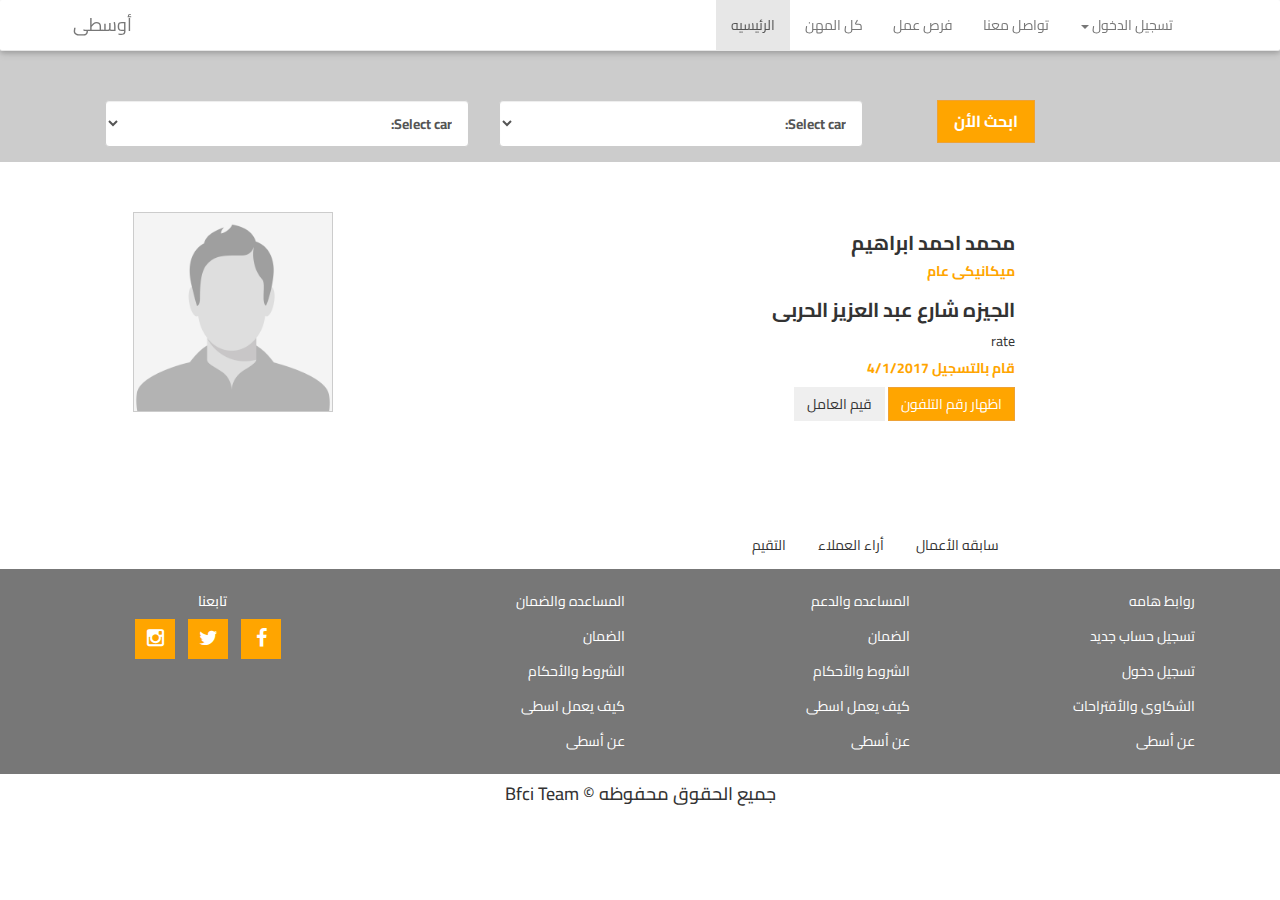
<file: profile.html>
<!DOCTYPE html >
<html>
<head>
<meta charset="UTF8">	
<title>Home Page</title>
<!--Include Css Files -->
	    <link rel="stylesheet" href="css/bootstrap.css">
		<link rel="stylesheet" href="css/font-awesome.min.css">
       <link href="https://fonts.googleapis.com/css?family=Cairo" rel="stylesheet"> 
		<link rel="stylesheet" href="css/normalize.css">
		<link rel="stylesheet" href="css/style.css">
<!--End Including Css Files -->
</head>
<body>
    
	<!--Start Navbar-->
    <nav class="navbar navbar-default navbar-fixed-top navcarbox" role="navigation">

      <div class="container">
    <!-- Brand and toggle get grouped for better mobile display -->
    <div class="navbar-header">
      <button type="button" class="navbar-toggle" data-toggle="collapse" data-target="#bs-example-navbar-collapse-1">
        <span class="sr-only">Toggle navigation</span>
        <span class="icon-bar"></span>
        <span class="icon-bar"></span>
        <span class="icon-bar"></span>
      </button>
      <a class="navbar-brand" href="#">أوسطى</a>
    </div>

    <!-- Collect the nav links, forms, and other content for toggling -->
    <div class="collapse navbar-collapse" id="bs-example-navbar-collapse-1">
      
      
      <ul class="nav navbar-nav navbar-right">
          <li class="active"><a href="index.html">الرئيسيه </a></li>
        <li><a href="#">كل المهن </a></li>
        <li><a href="#">فرص عمل </a></li>
             <li><a href="#">تواصل معنا  </a></li>
        <li class="dropdown pull-right">
          <a href="#" class="dropdown-toggle" data-toggle="dropdown">تسجيل  الدخول <b class="caret"></b></a>
          <ul class="dropdown-menu">
            <li><a href="#">سجل دخولك</a></li>
            <li><a href="#">تسجيل حساب </a></li>
            <li class="divider"></li>
            <li><a href="#"> تسجيل  خروج </a></li>
          </ul>
        </li>
   
      </ul>
    </div><!-- /.navbar-collapse -->
      </div><!-- /.container-collapse -->
  </nav>
    <!--End Navbar-->
    
    <!--Start Search bar -->
    <div class="search-bars try-search">
      <div class="container">
          <div class="row">
             <div class="col-md-10">
                 <form class="form-hoizontal">
                     <div class="form-group">
                        <div class="col-md-5">
                              <select class="form-control">
                                <option value="0">Select car:</option>
                                <option value="1">Audi</option>
                                <option value="2">BMW</option>
                                <option value="3">Citroen</option>
                                <option value="4">Ford</option>
                                <option value="5">Honda</option>
                                <option value="6">Jaguar</option>
                                <option value="7">Land Rover</option>
                                <option value="8">Mercedes</option>
                                <option value="9">Mini</option>
                                <option value="10">Nissan</option>
                                <option value="11">Toyota</option>
                                <option value="12">Volvo</option>

                              </select>
                        </div>
                 </div>
          <div class="form-group">
                        <div class="col-md-5">
                      <select class="form-control">
                        <option value="0">Select car:</option>
                        <option value="1">Audi</option>
                        <option value="2">BMW</option>
                        <option value="3">Citroen</option>
                        <option value="4">Ford</option>
                        <option value="5">Honda</option>
                        <option value="6">Jaguar</option>
                        <option value="7">Land Rover</option>
                        <option value="8">Mercedes</option>
                        <option value="9">Mini</option>
                        <option value="10">Nissan</option>
                        <option value="11">Toyota</option>
                        <option value="12">Volvo</option>
                      </select>
                    
              </div>
                     </div>
                
            
                   <button class="btn btn-warning btn-lg">ابحث الأن</button>
                     </form>
                  </div>
              </div>
          </div> 
      </div>
    <!--End Search bar -->
    
    
    
    <div class="profile">
       <div class="container">
           <div class="row">
         <div class="col-md-3">
           <img class="img-responsive" src="images/profile.jpg" alt="profile">
         </div> 
        <div class="col-md-7">
            <div class="information">
                <h3>محمد احمد ابراهيم </h3>
                <h5>ميكانيكى عام </h5>
                <h3>الجيزه شارع عبد العزيز الحربى  </h3>
                <span>rate</span>
                <h5>قام بالتسجيل 4/1/2017</h5>
                 <button class="btn btn-warning"> اظهار رقم التلفون </button>
                 <button class="btn btn-wrning"> قيم العامل  </button>
    
            </div>
         </div>
            </div>
           <!--Start Tabs-->
           
   <div class="row">   
    <div class="col-md-10">
<div class="tab">
  <button class="tablinks" onclick="openCity(event, 'London')" id="defaultOpen">سابقه الأعمال </button>
  <button class="tablinks" onclick="openCity(event, 'Paris')">أراء العملاء </button>
  <button class="tablinks" onclick="openCity(event, 'Tokyo')">التقيم </button>
</div>
  
<div id="London" class="tabcontent">
  <h3>London</h3>
  <p>London is the capital city of England.</p>
</div>

<div id="Paris" class="tabcontent">
  <h3>Paris</h3>
  <p>Paris is the capital of France.</p> 
</div>

<div id="Tokyo" class="tabcontent">
  <h3>Tokyo</h3>
  <p>Tokyo is the capital of Japan.</p>
</div>      
        
        
        
        
        
        
        
        
        
        
        
        
       </div>  
          </div> 
           
           <!--End Tabs -->
           
        </div>
    </div>
    
    
    
    
    
    
    
    
    
    
    
    
    
        
  
    <!--Start Footer -->
     <div class="footer">
         <div class="container">
           <div class="col-md-3">
              <h5>تابعنا </h5>
               <ul class="social">
                   <li><i class="fa fa-facebook"></i></li>
                   <li><i class="fa fa-twitter"></i></li>
                   <li><i class="fa fa-instagram"></i></li>
                   
               </ul>
            </div> 
              <div class="col-md-3">
                 <ul class="links">
                     <li>المساعده والضمان </li>
                     <li> الضمان</li>
                     <li> الشروط والأحكام</li>
                     <li> كيف يعمل اسطى </li>
                     <li> عن أسطى</li>
                     
                 </ul>  
            </div> 
              <div class="col-md-3">
                   <ul class="links">
                     <li>المساعده والدعم </li>
                     <li> الضمان</li>
                     <li> الشروط والأحكام</li>
                     <li> كيف يعمل اسطى </li>
                     <li> عن أسطى</li>
                     
                 </ul>
            </div> 
             
                 <div class="col-md-3">
                   <ul class="links">
                     <li>روابط هامه  </li>
                     <li> تسجيل  حساب جديد </li>
                     <li>تسجيل  دخول </li>
                     <li>الشكاوى  والأقتراحات </li>
                     <li> عن أسطى</li>
                     
                 </ul>
            </div>
             
         
         </div>
     </div>
    <!--End Footer --> 
    <div class="sub-footer">
  <h4 class="text-center">جميع الحقوق محفوظه   &copy;  Bfci Team</h4>   
 </div>
	
<!--Include Js Files -->

	<script src="js/jquery-1.12.0.min.js"></script>
	<script src="js/bootstrap.min.js"></script>
    <script src="js/wow.min.js"></script>
	<script src="js/active.js"></script>
<!--End Including Js Files -->
</body>
</html>
</file>
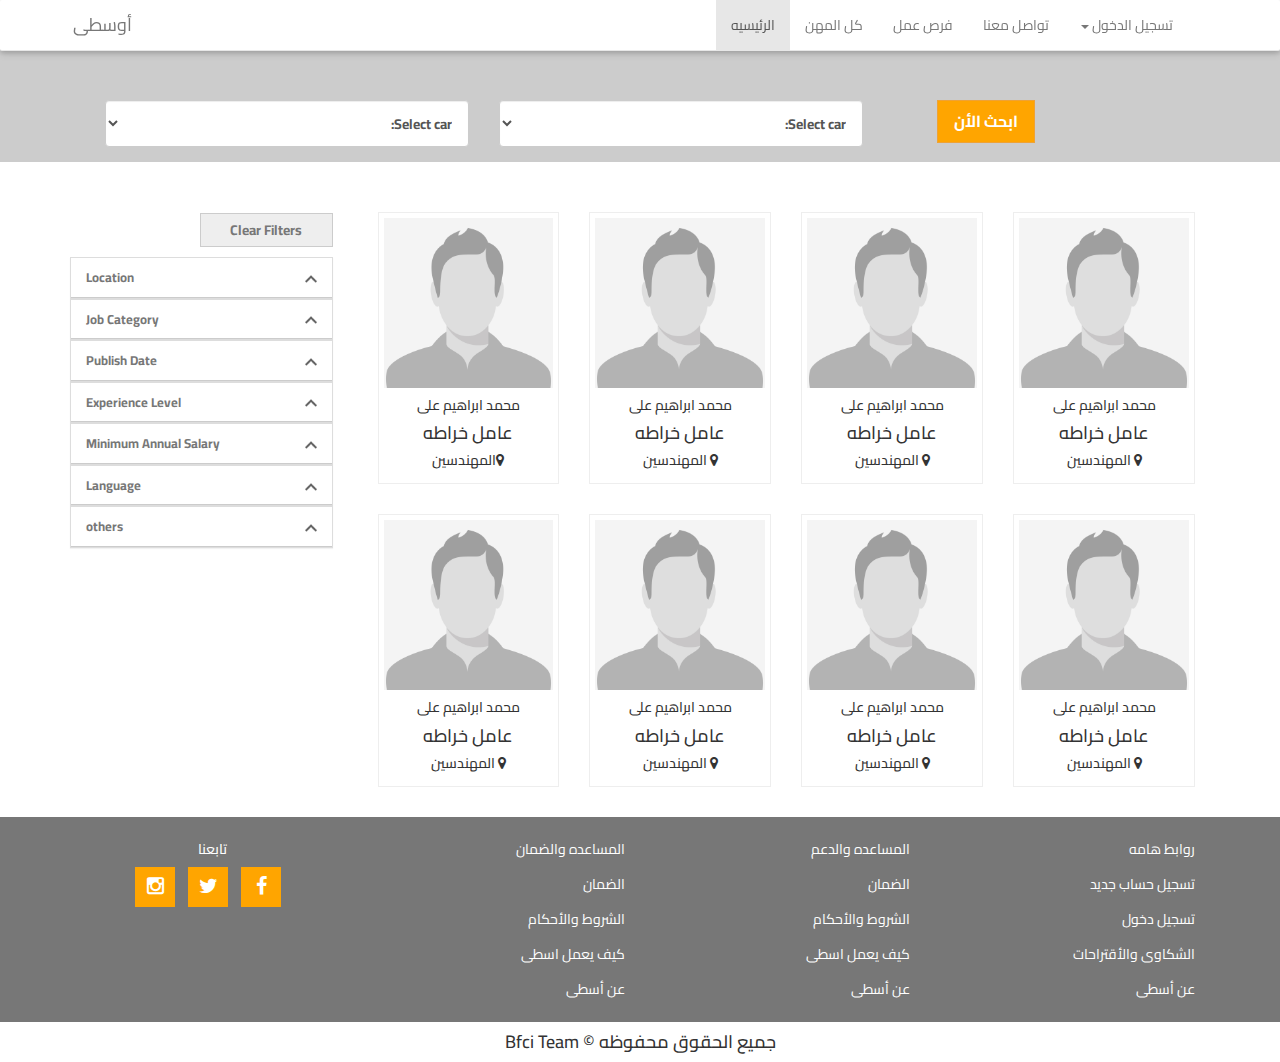
<file: workers.html>
<!DOCTYPE html >
<html>
<head>
<meta charset="UTF8">	
<title>Home Page</title>
<!--Include Css Files -->
	    <link rel="stylesheet" href="css/bootstrap.css">
		<link rel="stylesheet" href="css/font-awesome.min.css">
       <link href="https://fonts.googleapis.com/css?family=Cairo" rel="stylesheet"> 
		<link rel="stylesheet" href="css/normalize.css">
		<link rel="stylesheet" href="css/style.css">
<!--End Including Css Files -->
</head>
<body>
    
	<!--Start Navbar-->
    
    <nav class="navbar navbar-default navbar-fixed-top navcarbox" role="navigation">

      <div class="container">
    <!-- Brand and toggle get grouped for better mobile display -->
    <div class="navbar-header">
      <button type="button" class="navbar-toggle" data-toggle="collapse" data-target="#bs-example-navbar-collapse-1">
        <span class="sr-only">Toggle navigation</span>
        <span class="icon-bar"></span>
        <span class="icon-bar"></span>
        <span class="icon-bar"></span>
      </button>
      <a class="navbar-brand" href="#">أوسطى</a>
    </div>

    <!-- Collect the nav links, forms, and other content for toggling -->
    <div class="collapse navbar-collapse" id="bs-example-navbar-collapse-1">
      
      
      <ul class="nav navbar-nav navbar-right">
          <li class="active"><a href="index.html">الرئيسيه </a></li>
        <li><a href="#">كل المهن </a></li>
        <li><a href="#">فرص عمل </a></li>
             <li><a href="#">تواصل معنا  </a></li>
        <li class="dropdown pull-right">
          <a href="#" class="dropdown-toggle" data-toggle="dropdown">تسجيل  الدخول <b class="caret"></b></a>
          <ul class="dropdown-menu">
            <li><a href="#">سجل دخولك</a></li>
            <li><a href="#">تسجيل حساب </a></li>
            <li class="divider"></li>
            <li><a href="#"> تسجيل  خروج </a></li>
          </ul>
        </li>
   
      </ul>
    </div><!-- /.navbar-collapse -->
      </div><!-- /.container-collapse -->
  </nav>

    <!--End Navbar-->
    
    
       
    <!--Start Search bar -->

    <div class="search-bars try-search">
      <div class="container">
          <div class="row">
             <div class="col-md-10">
                 <form class="form-hoizontal">
                     <div class="form-group">
                        <div class="col-md-5">
                              <select class="form-control">
                                <option value="0">Select car:</option>
                                <option value="1">Audi</option>
                                <option value="2">BMW</option>
                                <option value="3">Citroen</option>
                                <option value="4">Ford</option>
                                <option value="5">Honda</option>
                                <option value="6">Jaguar</option>
                                <option value="7">Land Rover</option>
                                <option value="8">Mercedes</option>
                                <option value="9">Mini</option>
                                <option value="10">Nissan</option>
                                <option value="11">Toyota</option>
                                <option value="12">Volvo</option>

                              </select>
                        </div>
                 </div>
          <div class="form-group">
                        <div class="col-md-5">
                      <select class="form-control">
                        <option value="0">Select car:</option>
                        <option value="1">Audi</option>
                        <option value="2">BMW</option>
                        <option value="3">Citroen</option>
                        <option value="4">Ford</option>
                        <option value="5">Honda</option>
                        <option value="6">Jaguar</option>
                        <option value="7">Land Rover</option>
                        <option value="8">Mercedes</option>
                        <option value="9">Mini</option>
                        <option value="10">Nissan</option>
                        <option value="11">Toyota</option>
                        <option value="12">Volvo</option>
                      </select>
                    
              </div>
                     </div>
                
            
                   <button class="btn btn-warning btn-lg">ابحث الأن</button>
                     </form>
                  </div>
              </div>
          </div> 
      </div>


    <!--End Search bar -->
    
    
    <div class="workers">
       <div class="container">
           <div class="row">
             <div class="col-md-3">
                 <div class="filter">      
    <form>
    <button class="btn btn-default">Clear Filters</button>
    <div class="panel panel-default">
    <div class="panel-heading filter-heading">
    Location
    <span class="toggle-info pull-right">
    <img src="images/arrows/top.png" alt="top">    
    </span>   
    </div>
    <div class="panel-body">
    <input type="checkbox" name="location1" >Cairo<span>(100)</span><br>
    <input type="checkbox" name="location2" >Giza<span>(50)</span><br>
    <input type="checkbox" name="location3" >Alexandria<span>(30)</span><br>
    <input type="checkbox" name="location4" >Esmalia<span>(14)</span><br>
    <input type="checkbox" name="location5" >Menia<span>(8)</span><br>
    <input type="checkbox" name="location6" >Monofya<span>(120)</span><br>
    </div>
    </div>
      <div class="panel panel-default">
    <div class="panel-heading filter-heading">
    Job Category
    <span class="toggle-info pull-right">
    <img src="images/arrows/top.png" alt="top">    
    </span>   
    </div>
    <div class="panel-body">
    <input type="checkbox" name="cat1" >Full Satck Developer<span> (100)</span><br>
    <input type="checkbox" name="cat2" >Back End Developer<span>(50)</span><br>
    <input type="checkbox" name="cat3" >Front End Developer<span>(30)</span><br>
    <input type="checkbox" name="cat4" >Mobile Apps Developer<span>(14)</span><br>
    <input type="checkbox" name="cat5" >Data scientest<span>(8)</span><br>
    
    </div>
    </div>
        
  
         <div class="panel panel-default">
    <div class="panel-heading filter-heading">
    Publish Date
    <span class="toggle-info pull-right">
    <img src="images/arrows/top.png" alt="top">    
    </span>   
    </div>
    <div class="panel-body">
    <input type="checkbox" name="anytime" >Any Time<span>(100)</span><br>
    <input type="checkbox" name="7days" >Last 7 Days<span>(50)</span><br>
    <input type="checkbox" name="15days" >Last 15 Days<span>(30)</span><br>
    <input type="checkbox" name="30days" >Last 30 Days<span>(14)</span><br>
    <input type="checkbox" name="60days" >Last 60 Days<span>(8)</span><br>
    </div>
    </div>
        
  
         <div class="panel panel-default">
    <div class="panel-heading filter-heading">
    Experience Level
    <span class="toggle-info pull-right">
    <img src="images/arrows/top.png" alt="top">    
    </span>   
    </div>
    <div class="panel-body">
    <input type="checkbox" name="junior" >Junior<span> (100)</span><br><p>less than 3 years</p> 
  <input type="checkbox" name="intermediate" >Intermediate<span> (50)</span><br><p>between 3 - 6 years</p>
        <input type="checkbox" name="senior" >senior<span> (8)</span><br><p>more than 6 years</p> 
   <input type="checkbox" name="lead" >lead<span> (40)</span><br><p>more than 6 years</p> 

   
    </div>
    </div>
        
  
         <div class="panel panel-default">
    <div class="panel-heading filter-heading">
    Minimum Annual Salary 
    <span class="toggle-info pull-right">
    <img src="images/arrows/top.png" alt="top">    
    </span>   
    </div>
    <div class="panel-body">
    <input class="form-control" type="text" name="price" placeholder="ex : $2000" > 
    <p>We'll search in other currencies at today's exchange rate, with a 5% margin.</p>
    </div>
    </div>
        
  
         <div class="panel panel-default">
    <div class="panel-heading filter-heading">
    Language
    <span class="toggle-info pull-right">
    <img src="images/arrows/top.png" alt="top">    
    </span>   
    </div>
    <div class="panel-body">
    <input type="checkbox" name="English" >English<span>(60)</span><br>
    <input type="checkbox" name="spanish" >spanish<span>(50)</span><br>
    <input type="checkbox" name="German" >German<span>(30)</span><br>
    <input type="checkbox" name="Danish" >Danish<span>(14)</span><br>
   
    </div>
    </div>
        
  
         <div class="panel panel-default">
    <div class="panel-heading filter-heading">
    others
    <span class="toggle-info pull-right">
    <img src="images/arrows/top.png" alt="top">    
    </span>   
    </div>
    <div class="panel-body">
    <input type="checkbox" name="Agency" >Hide Stafing Agency Offers<span>(100)</span><br>
    <input type="checkbox" name="consultancy" >Hide consultancy  Offers<span>(50)</span><br>
    
    </div>
    </div>
        
    </form>
    </div>
    
            
    <!--End Slider -->         
   </div>
             <div class="col-md-9">
                 <div class="persons">
                    <div class="col-md-3">
                       <div class="card">
                      <img class="img-responsive" src="images/profile.jpg" alt="worker">
                            <h5>محمد ابراهيم على </h5>
                            <h4>عامل  خراطه </h4>
                            <h5><i class="fa fa-map-marker" aria-hidden="true"></i>المهندسين </h5>
                            
                      </div>
                        
                        <div class="card">
                      <img class="img-responsive" src="images/profile.jpg" alt="worker">
                            <h5>محمد ابراهيم على </h5>
                            <h4>عامل  خراطه </h4>
                            <h5><i class="fa fa-map-marker" aria-hidden="true"></i>  المهندسين </h5>
                      </div>
                 </div>  
                    <div class="col-md-3">
                  <div class="card">
                      <img class="img-responsive" src="images/profile.jpg" alt="worker">
                        <h5>محمد ابراهيم على </h5>
                      <h4>عامل  خراطه </h4>
                      <h5><i class="fa fa-map-marker" aria-hidden="true"></i> المهندسين</h5>
                    </div>
                        
                      <div class="card">
                      <img class="img-responsive" src="images/profile.jpg" alt="worker">
                    <h5>محمد ابراهيم على </h5>
                      <h4>عامل  خراطه </h4>
                      <h5><i class="fa fa-map-marker" aria-hidden="true"></i> المهندسين</h5>
                    </div>
                 </div>
                    <div class="col-md-3">
                  <div class="card">
                      <img class="img-responsive" src="images/profile.jpg" alt="worker">
                          <h5>محمد ابراهيم على </h5>
                      <h4>عامل  خراطه </h4>
                      <h5><i class="fa fa-map-marker" aria-hidden="true"></i> المهندسين </h5>
                    </div>
                        
                 <div class="card">
                      <img class="img-responsive" src="images/profile.jpg" alt="worker">
                        <h5>محمد ابراهيم على </h5>
                      <h4>عامل  خراطه </h4>
                      <h5> <i class="fa fa-map-marker" aria-hidden="true"></i> المهندسين </h5>
                    </div>
                 </div>
                    <div class="col-md-3">
                  <div class="card">
                      <img class="img-responsive" src="images/profile.jpg" alt="worker">
                    <h5>محمد ابراهيم على </h5>
                      <h4>عامل  خراطه </h4>
                      <h5><i class="fa fa-map-marker" aria-hidden="true"></i> المهندسين </h5>
                    </div>
                      <div class="card">
                      <img class="img-responsive" src="images/profile.jpg" alt="worker">
                      <h5>محمد ابراهيم على </h5>
                      <h4>عامل  خراطه </h4>
                      <h5><i class="fa fa-map-marker" aria-hidden="true"></i> المهندسين </h5>
                    </div>
                 </div>
                </div>
             </div>
               
               
               
               
             </div>  
        </div>
    </div>
    
    
    
    
    
    
    
    
    
    
    
    
        
  
    <!--Start Footer -->
     <div class="footer">
         <div class="container">
           <div class="col-md-3">
              <h5>تابعنا </h5>
               <ul class="social">
                   <li><i class="fa fa-facebook"></i></li>
                   <li><i class="fa fa-twitter"></i></li>
                   <li><i class="fa fa-instagram"></i></li>
                   
               </ul>
            </div> 
              <div class="col-md-3">
                 <ul class="links">
                     <li>المساعده والضمان </li>
                     <li> الضمان</li>
                     <li> الشروط والأحكام</li>
                     <li> كيف يعمل اسطى </li>
                     <li> عن أسطى</li>
                     
                 </ul>  
            </div> 
              <div class="col-md-3">
                   <ul class="links">
                     <li>المساعده والدعم </li>
                     <li> الضمان</li>
                     <li> الشروط والأحكام</li>
                     <li> كيف يعمل اسطى </li>
                     <li> عن أسطى</li>
                     
                 </ul>
            </div> 
             
                 <div class="col-md-3">
                   <ul class="links">
                     <li>روابط هامه  </li>
                     <li> تسجيل  حساب جديد </li>
                     <li>تسجيل  دخول </li>
                     <li>الشكاوى  والأقتراحات </li>
                     <li> عن أسطى</li>
                     
                 </ul>
            </div>
             
         
         </div>
     </div>
    <!--End Footer --> 
    
 <div class="sub-footer">
  <h4 class="text-center">جميع الحقوق محفوظه   &copy;  Bfci Team</h4>   
 </div>
	
<!--Include Js Files -->
	<script src="js/jquery-1.12.0.min.js"></script>
	<script src="js/bootstrap.min.js"></script>
    <script src="js/wow.min.js"></script>
	<script src="js/active.js"></script>
<!--End Including Js Files -->
</body>
</html>
</file>
<file: css/style.css>
/*Start  Style Of All Pages */
/*version: 1.0*/
*{
box-sizing:border-box ; 
-webkit-box-sizing:border-box ; 
-moz-box-sizing:border-box ; 
-o-box-sizing:border-box ; 
}
body{
font-family: 'Cairo', sans-serif;

}
html{
 direction:rtl;
}
/* Start navbar Style */
.navcarbox {
    direction: rtl ;
    padding-left:5px;
    display: block; 
    line-height: 1.42857143;
    background-color: #fff;
    border-radius: 2px;
    box-shadow: 0 2px 5px 0 rgba(0,0,0,0.16),0 2px 10px 0 rgba(0,0,0,0.12); 
    transition: box-shadow .25s; 
}
.dropdown-menu > li > a:hover, .dropdown-menu > li > a:focus {
    color: #fff;
    text-decoration: none;
    background-color: #f7941d;
    
}
.navbar-brand img {
    float: left;
    transition: all .5s ease-out;
    margin: 0;
}

/*Start Carosal Style */

.header-text {
    position: absolute;
    top: 18%;
    left: 1.8%;
    right: auto;
    width: 96.66666666666666%;
    color: #fff;
    font-size:18px;
    letter-spacing:1px;
}
.carousel-inner{
   max-height: 500px ;
  background-color: #000 ;
}
.main_title{
margin-top: 80px; 
}

.header-text h2 {
    font-size: 43px;
    color: #ffa500;
    font-weight: 600;
    margin-bottom: 30px;
}

.carousel-inner img{
width: 100%;
height: auto ;
background-size: cover ;
opacity: .4 ;
}

.header-text h2 {
    
    font-size: 43px;
    color:orange;
    font-weight:600;
    margin-bottom: 30px ;

}
.header-text p{margin-bottom: 30px ;}
.header-text h2 span {padding: 10px; color:#fff;}
.header-text h3 span {padding: 15px;}

.btn-min-block {min-width: 170px;line-height: 26px;}

.btn-theme {
    color: #fff;
    background-color: transparent;
    border: 2px solid #fff;
    margin-right: 15px;
}

.btn-theme:hover {
    color: #000;
    background-color: #f7941d;
    border-color: #fff;
}
.navbar {
    margin-bottom:0px;
   
}

/*Start select Search Bar Style*/

.search-bars{
padding-top: 40px ;
padding-left: 40px ;
padding-bottom: 15px ;
background-color: rgba(0,0,0,0.2) ;
}
.search-bars select{
width: 100%; 
height: 47px ;
font-weight: bold ;
}
.search-bars button{
border-radius: 0 ; 
font-weight: bold ; 
font-size: 16px;
background-color: orange ;

}

/* Start Jobs Section */
.jobs .cat{
margin-bottom: 30px ;
}
.jobs h3{
 font-size: 25px ;
 margin-top: 50px ;
}
.jobs h3:after{
content: "" ; 
height: 3px ; 
width: 30px ; 
margin: auto ; 
display: block ; 
background-color: orange ; 
margin-top: 12px ;

}
.job{
margin-top: 20px ;
width: 100% ; 
border: 1px solid #ccc ;
padding: 10px ;
text-align: center ;
box-shadow: 2px 2px 2px #eee ;
}
.job:hover{
background-color: #eee ; 
cursor: pointer ;
}
.job img{
height: 100px ;
width: 100px ;
    
}


/*Start About Section*/
.about{
margin-top: 50px ;

background-color: rgba(0,0,0,0.2); 
}
.about img{
    width: 486px;
    height: 336px;
}
.about .description{
padding: 15px ; 
text-align: center ;
}
.about .description h4{
line-height: 35px ;
font-size: 18px ;
text-align: center ;
padding-top: 30px ;
}
.about .description button{
border-radius: 0 ; 
font-weight: bold ;
margin: auto ;
background-color: orange ; 
    width: 146px;
    height: 40px ;
}
/*Satrt Footer Design */

.footer{
 padding: 15px; 
 background-color: #777 ; 
 color: #fff ; 
}
.footer ul{
list-style-type: none ; 

}
.footer h5{
text-align: center ; 
}
.footer .social {
padding: 0 ; 
margin: 0  ; 
margin-right: 49px ;

}
.footer .social li {
display: inline-block;
margin-right: 10px;
font-size: 20px;
background-color: orange;
padding: 5px;
height: 40px;
width: 40px;
text-align: center;

}
.footer .links{
padding: 0 ; 
margin: 0 ;

}
.footer .links li{
line-height: 35px; 

}

/*Start catigory page*/

.catigories{
margin-top: 60px ;

}
.catigories h3{
margin-bottom: 30px ;

}
.catigories h3:after{
content: "" ; 
display: block ; 
height: 3px; 
width: 40px; 
margin: auto ; 
background-color: orange ; 
margin-top: 22px; 
}
.try-search{
 margin-top: 40px ;

}
.catigories .catigory{
overflow: hidden ;
border: 1px solid #eee ;
width: 100% ;
padding: 15px ; 
margin-bottom: 20px ;
}
.catigories .catigory h4{
margin-bottom: 20px ;

}
.catigories .catigory .sub-catigory p
{
padding: 10px ;
border: 1px solid #ccc; 
font-size: 16px; 
}
.catigories .catigory .sub-catigory p a{
 text-decoration: none ; 
 color: #000 ; 
}
.catigories .catigory .sub-catigory p i{
color: orange ;
}
.catigories .catigory .sub-catigory p span{ 
color: #000;
background-color: orange;
border-radius: 50%;
height: 25px;
width: 25px;
padding: 1px;
text-align: center;
}
/*Start Filter  Style */

.panel-default{
margin-bottom: 0 ;
border-radius: 0 ;
}
.panel-body
{
display: none ;
font-size: 14px ;
}
.panel-default .filter-heading
{
border-bottom: 1px solid #ccc ;
border-top: none ;
background-color: #fff ;
text-align: left ;
font-weight: bold ;
font-size: 13px ;
color: #777 ;
}
.panel-default .filter-heading span img{

height: 12px ; 
width: 12px ;
}
.panel-default .panel-body{
text-align: left ;
border: none ;

}
.panel-default .panel-body input[type="checkbox"]{
height: 12px ; 
width: 20px ;
margin-right: 8px ;
}
.panel-default .panel-body input[type="text"]{
    height: 32px;
    width: 100%;
    margin-bottom: 20px;
    border-radius: 0 ; 
    box-shadow: none ;
    outline-color: #449D44 ;
}
.filter .btn-default{
  border-radius: 0;
background-color: #eee;
margin-bottom: 10px;
width: 133px;
font-weight: bold;
color: #777;
margin-left: 36px;
margin-top: 51px;

}
.workers .card{
border: 1px solid #eee ; 
padding: 5px; 
}
.workers .card {
text-align: center ;
margin-bottom: 30px ;
}
.persons{
margin-top: 50px ;
}
/*Start Profile Page*/
/* Style the tab */
.tab {
    margin-top: 30px; 
    overflow: hidden;
    border: 1px solid #ccc;
    background-color: #f1f1f1;
}

/* Style the buttons inside the tab */
.tab button {
    background-color: inherit;
    float: left;
    border: none;
    outline: none;
    cursor: pointer;
    padding: 14px 16px;
    transition: 0.3s;
    font-size: 17px;
    float: right ;
}

/* Change background color of buttons on hover */
.tab button:hover {
    background-color: #ddd;
}

/* Create an active/current tablink class */
.tab button.active {
    background-color: #ccc;
}

/* Style the tab content */
.tabcontent {
    display: none;
    padding: 6px 12px;
    border: 1px solid #ccc;
    border-top: none;
}
.profile{
margin-top: 50px; 

}
.profile img{
 width: 200px ;
 border: 1px solid #ccc ;
}
.profile .tab
{
margin-top: 100px;
border: 0;
background-color: #fff;
}
.profile .tab button
{
font-size: 14px ; 
}
.tab button.active{
background-color: orange ; 
color: #fff ;
}
.profile .information{


}
.profile .information h3{
  font-size: 20px ;
  font-weight: bold ;
}
.profile .information h5{
 color: orange ;
 font-weight: bold ;
}
.profile .information button{
border-radius: 0 ; 
}
.profile .information .btn-warning{
background-color: orange ; 
}
.tabcontent
{
border: 0 ; 
}
.form-group{
margin-bottom: 20px ;
}
.user-register input{
margin-bottom: 25px; 
}
.user-register{
padding: 15px ;
margin-bottom: 30px ;
margin-top: 20px ;
}
.user-register h3{
margin-top: 40px ; 
margin-bottom: 30px ;

}
.user-register h4{
color: orange ;
font-weight: bold ;
}
.user-register ul{
padding: 0 ; 
margin: 0 ;
list-style-type: none ;
margin-bottom: 50px ;
}
.user-register ul li{
line-height: 30px ;
}
.user-register ul li i{
color: orange ;
margin-left: 5px ;
}
.user-register h5{
font-size: 16px ;
line-height: 35px ;
}
.user-register button{
border-radius: 0 ; 
}
.login {
    margin: 100px auto 50px auto;
    width: 70%;
    text-align: center;
    border: 1px solid #eee;
    padding-bottom: 15px;
    box-shadow: 4px 4px 23px #eee;

}

.login h2{
font-size: 25px ;
    
}
.login h4{
font-size: 14px ;
margin-top: 30px ;
margin-bottom: 35px ;
color: orange ;
    
}
.login input{
margin-bottom: 30px ;
}

/*start Choise page*/
.choise{
border: 1px solid #eee ; 
width: 80% ;
box-shadow: 4px 4px 4px #eee ;
margin: 100px auto 50px auto;
padding: 15px ;
}
.choise ul{
list-style-type: none ;
margin-bottom: 30px ;
}
.choise ul li
{
line-height:35px ;
}
.choise ul li i{
color: orange ;
margin-left: 5px ;
}
.choise h4{
margin-bottom: 40px ;
font-weight: bold ;
font-size: 22px ;
}
.choise button{
border-radius: 0 ;
}

.btn-warning{
 
background-color: orange ;
}
</file>
